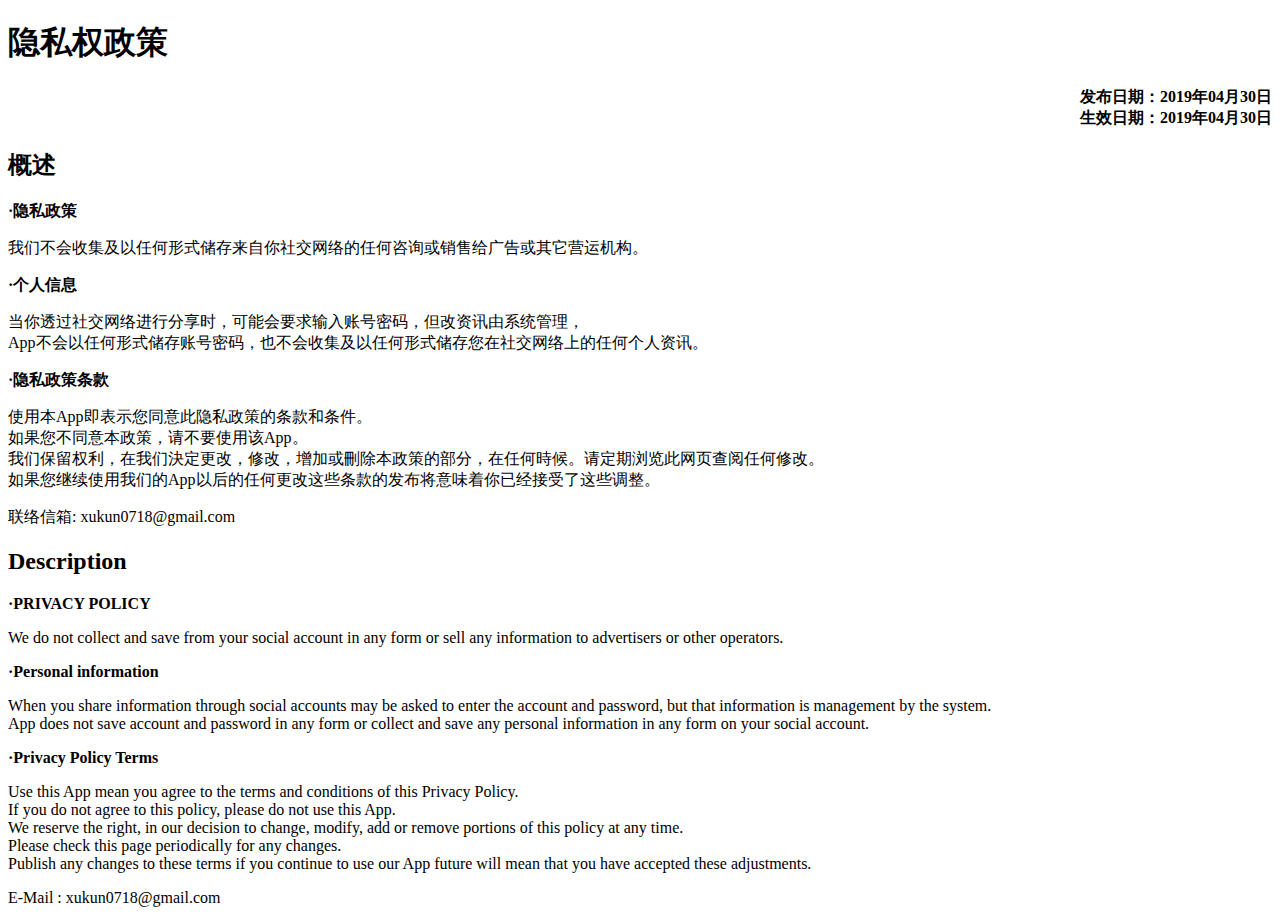
<file: index.html>
<!DOCTYPE html>
<html>
<head>
    <meta charset="utf-8">
    <meta name="viewport" content="width=device-width, initial-scale=1, maximum-scale=1, user-scalable=no"/>
    <title>隐私权政策</title>
    <!--<base href="/policies/">-->
    <!--<link rel="icon" href="https://zos.alipayobjects.com/rmsportal/nDgBIDOgapQuIrT.ico" type="image/x-icon"/>-->
    <!--<link rel="shortcut icon" href="https://zos.alipayobjects.com/rmsportal/nDgBIDOgapQuIrT.ico" type="image/x-icon"/>-->
    <!--<link rel="stylesheet" href="https://os.alipayobjects.com/rmsportal/BtaEfYHtphgltgktNhDK.css">-->
    <!--<link href="https://gw.alipayobjects.com/os/skylark-tools/oeCKWIaZwUguieJCXXKi.css" rel="stylesheet">-->
</head>
<style>

</style>
<body class="ant-policy">
<div class="page-wrapper">


    <div class="container">
        <div class="main-container">
            <div class="markdown" id="article">
                <h1 id="title">隐私权政策</h1>
                <div id="toc" class="policy-toc"></div>
                <div style="text-align:right;">
                    <div><strong>发布日期：2019年04月30日</strong></div>
                </div>
                <div style="text-align:right;">
                    <div><strong>生效日期：2019年04月30日</strong></div>
                </div>
                <h2 id="概述"><a class="anchor" href="#%E6%A6%82%E8%BF%B0"><span class="octicon octicon-link"></span></a>
                    <strong>概述</strong></h2>
                <p><strong>·隐私政策</strong></p>
                <p>
                    我们不会收集及以任何形式储存来自你社交网络的任何咨询或销售给广告或其它营运机构。

                </p>
                <p><strong>·个人信息</strong></p>
                <p>
                    当你透过社交网络进行分享时，可能会要求输入账号密码，但改资讯由系统管理，</br>App不会以任何形式储存账号密码，也不会收集及以任何形式储存您在社交网络上的任何个人资讯。

                </p>

                <p><strong>·隐私政策条款</strong></p>
                <p>
                    使用本App即表示您同意此隐私政策的条款和条件。</br>如果您不同意本政策，请不要使用该App。</br>我们保留权利，在我们決定更改，修改，增加或刪除本政策的部分，在任何時候。请定期浏览此网页查阅任何修改。</br>如果您继续使用我们的App以后的任何更改这些条款的发布将意味着你已经接受了这些调整。

                </p>

                <p>联络信箱: xukun0718@gmail.com</p>


                <h2 id="desc">
                    <strong>Description</strong></h2>
                <p><strong>·PRIVACY POLICY</strong></p>
                <p>
                    We do not collect and save from your social account in any form or sell any information to advertisers or other operators.

                </p>
                <p><strong>·Personal information</strong></p>
                <p>
                    When you share information through social accounts may be asked to enter the account and password, but that information is management by the system. </br>App does not save account and password in any form or collect and save any personal information in any form on your social account.


                </p>

                <p><strong>·Privacy Policy Terms</strong></p>
                <p>
                    Use this App mean you agree to the terms and conditions of this Privacy Policy. </br>If you do not agree to this policy, please do not use this App. </br>We reserve the right, in our decision to change, modify, add or remove portions of this policy at any time. </br>Please check this page periodically for any changes. </br>Publish any changes to these terms if you continue to use our App future will mean that you have accepted these adjustments.


                </p>

                <p>E-Mail : xukun0718@gmail.com</p>

            </div>
        </div>
    </div>

    <style>
        .footer-simplify {
            font-size: 12px;
            background: #232940;
            line-height: 22px;
            height: 70px;
            text-align: center;
            color: white;
            overflow: hidden;
        }

        .footer-simplify a {
            color: white;
        }

        .footer-simplify .copyright {
            text-align: center;
            margin-top: 24px;
        }
    </style>

    <!--<div style="width:1px;height: 1px;overflow:hidden;margin-top:-1px;">-->
    <!--<script src="https://s19.cnzz.com/z_stat.php?id=1273188950&web_id=1273188950"></script>-->
    <!--</div>-->

</div>
</body>
</html>
</file>
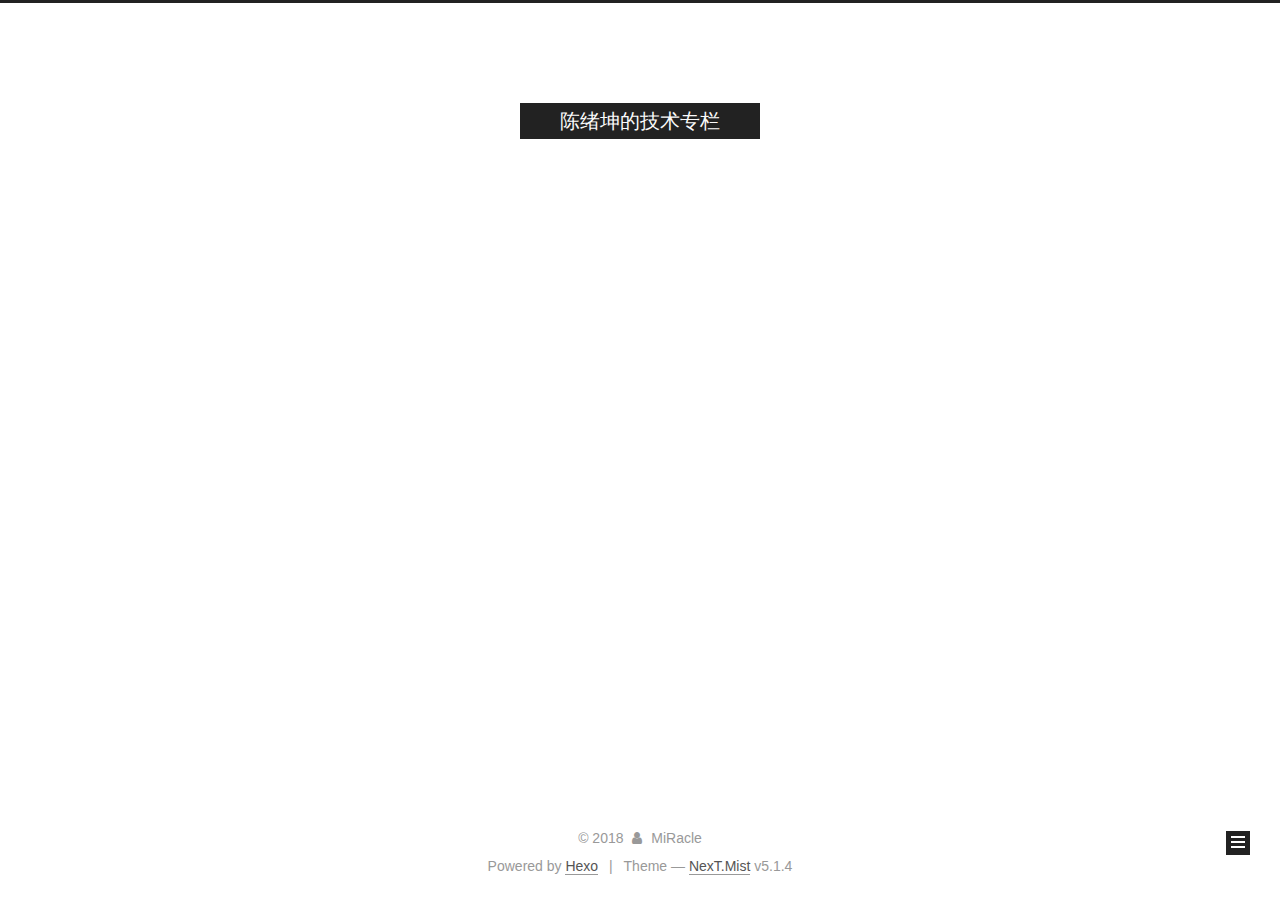
<file: tags/start/index.html>
<!DOCTYPE html>



  


<html class="theme-next mist use-motion" lang="">
<head>
  <meta charset="UTF-8"/>
<meta http-equiv="X-UA-Compatible" content="IE=edge" />
<meta name="viewport" content="width=device-width, initial-scale=1, maximum-scale=1"/>
<meta name="theme-color" content="#222">









<meta http-equiv="Cache-Control" content="no-transform" />
<meta http-equiv="Cache-Control" content="no-siteapp" />
















  
  
  <link href="/lib/fancybox/source/jquery.fancybox.css?v=2.1.5" rel="stylesheet" type="text/css" />







<link href="/lib/font-awesome/css/font-awesome.min.css?v=4.6.2" rel="stylesheet" type="text/css" />

<link href="/css/main.css?v=5.1.4" rel="stylesheet" type="text/css" />


  <link rel="apple-touch-icon" sizes="180x180" href="/images/apple-touch-icon-next.png?v=5.1.4">


  <link rel="icon" type="image/png" sizes="32x32" href="/images/favicon-32x32-next.png?v=5.1.4">


  <link rel="icon" type="image/png" sizes="16x16" href="/images/favicon-16x16-next.png?v=5.1.4">


  <link rel="mask-icon" href="/images/logo.svg?v=5.1.4" color="#222">





  <meta name="keywords" content="Hexo, NexT" />










<meta name="description" content="这是描述hahahahahahahah">
<meta property="og:type" content="website">
<meta property="og:title" content="陈绪坤的技术专栏">
<meta property="og:url" content="http://yoursite.com/tags/start/index.html">
<meta property="og:site_name" content="陈绪坤的技术专栏">
<meta property="og:description" content="这是描述hahahahahahahah">
<meta property="og:locale" content="default">
<meta name="twitter:card" content="summary">
<meta name="twitter:title" content="陈绪坤的技术专栏">
<meta name="twitter:description" content="这是描述hahahahahahahah">



<script type="text/javascript" id="hexo.configurations">
  var NexT = window.NexT || {};
  var CONFIG = {
    root: '/',
    scheme: 'Mist',
    version: '5.1.4',
    sidebar: {"position":"left","display":"post","offset":12,"b2t":false,"scrollpercent":false,"onmobile":false},
    fancybox: true,
    tabs: true,
    motion: {"enable":true,"async":false,"transition":{"post_block":"fadeIn","post_header":"slideDownIn","post_body":"slideDownIn","coll_header":"slideLeftIn","sidebar":"slideUpIn"}},
    duoshuo: {
      userId: '0',
      author: 'Author'
    },
    algolia: {
      applicationID: '',
      apiKey: '',
      indexName: '',
      hits: {"per_page":10},
      labels: {"input_placeholder":"Search for Posts","hits_empty":"We didn't find any results for the search: ${query}","hits_stats":"${hits} results found in ${time} ms"}
    }
  };
</script>



  <link rel="canonical" href="http://yoursite.com/tags/start/"/>





  <title>Tag: start | 陈绪坤的技术专栏</title>
  








</head>

<body itemscope itemtype="http://schema.org/WebPage" lang="default">

  
  
    
  

  <div class="container sidebar-position-left ">
    <div class="headband"></div>

    <header id="header" class="header" itemscope itemtype="http://schema.org/WPHeader">
      <div class="header-inner"><div class="site-brand-wrapper">
  <div class="site-meta ">
    

    <div class="custom-logo-site-title">
      <a href="/"  class="brand" rel="start">
        <span class="logo-line-before"><i></i></span>
        <span class="site-title">陈绪坤的技术专栏</span>
        <span class="logo-line-after"><i></i></span>
      </a>
    </div>
      
        <p class="site-subtitle">这是副标题</p>
      
  </div>

  <div class="site-nav-toggle">
    <button>
      <span class="btn-bar"></span>
      <span class="btn-bar"></span>
      <span class="btn-bar"></span>
    </button>
  </div>
</div>

<nav class="site-nav">
  

  
    <ul id="menu" class="menu">
      
        
        <li class="menu-item menu-item-home">
          <a href="/" rel="section">
            
              <i class="menu-item-icon fa fa-fw fa-home"></i> <br />
            
            Home
          </a>
        </li>
      
        
        <li class="menu-item menu-item-archives">
          <a href="/archives/" rel="section">
            
              <i class="menu-item-icon fa fa-fw fa-archive"></i> <br />
            
            Archives
          </a>
        </li>
      

      
    </ul>
  

  
</nav>



 </div>
    </header>

    <main id="main" class="main">
      <div class="main-inner">
        <div class="content-wrap">
          <div id="content" class="content">
            

  
  
  
  <div class="post-block tag">

    <div id="posts" class="posts-collapse">
      <div class="collection-title">
        <h1>start<small>Tag</small>
        </h1>
      </div>

      
        

  <article class="post post-type-normal" itemscope itemtype="http://schema.org/Article">
    <header class="post-header">

      <h2 class="post-title">
        
            <a class="post-title-link" href="/2018/04/04/article-title/" itemprop="url">
              
                <span itemprop="name">article title</span>
              
            </a>
        
      </h2>

      <div class="post-meta">
        <time class="post-time" itemprop="dateCreated"
              datetime="2018-04-04T16:07:30+08:00"
              content="2018-04-04" >
          04-04
        </time>
      </div>

    </header>
  </article>


      
    </div>

  </div>
  
  
  

  


          </div>
          


          

        </div>
        
          
  
  <div class="sidebar-toggle">
    <div class="sidebar-toggle-line-wrap">
      <span class="sidebar-toggle-line sidebar-toggle-line-first"></span>
      <span class="sidebar-toggle-line sidebar-toggle-line-middle"></span>
      <span class="sidebar-toggle-line sidebar-toggle-line-last"></span>
    </div>
  </div>

  <aside id="sidebar" class="sidebar">
    
    <div class="sidebar-inner">

      

      

      <section class="site-overview-wrap sidebar-panel sidebar-panel-active">
        <div class="site-overview">
          <div class="site-author motion-element" itemprop="author" itemscope itemtype="http://schema.org/Person">
            
              <p class="site-author-name" itemprop="name">MiRacle</p>
              <p class="site-description motion-element" itemprop="description">这是描述hahahahahahahah</p>
          </div>

          <nav class="site-state motion-element">

            
              <div class="site-state-item site-state-posts">
              
                <a href="/archives/">
              
                  <span class="site-state-item-count">2</span>
                  <span class="site-state-item-name">posts</span>
                </a>
              </div>
            

            

            
              
              
              <div class="site-state-item site-state-tags">
                
                  <span class="site-state-item-count">1</span>
                  <span class="site-state-item-name">tags</span>
                
              </div>
            

          </nav>

          

          

          
          

          
          

          

        </div>
      </section>

      

      

    </div>
  </aside>


        
      </div>
    </main>

    <footer id="footer" class="footer">
      <div class="footer-inner">
        <div class="copyright">&copy; <span itemprop="copyrightYear">2018</span>
  <span class="with-love">
    <i class="fa fa-user"></i>
  </span>
  <span class="author" itemprop="copyrightHolder">MiRacle</span>

  
</div>


  <div class="powered-by">Powered by <a class="theme-link" target="_blank" href="https://hexo.io">Hexo</a></div>



  <span class="post-meta-divider">|</span>



  <div class="theme-info">Theme &mdash; <a class="theme-link" target="_blank" href="https://github.com/iissnan/hexo-theme-next">NexT.Mist</a> v5.1.4</div>




        







        
      </div>
    </footer>

    
      <div class="back-to-top">
        <i class="fa fa-arrow-up"></i>
        
      </div>
    

    

  </div>

  

<script type="text/javascript">
  if (Object.prototype.toString.call(window.Promise) !== '[object Function]') {
    window.Promise = null;
  }
</script>









  












  
  
    <script type="text/javascript" src="/lib/jquery/index.js?v=2.1.3"></script>
  

  
  
    <script type="text/javascript" src="/lib/fastclick/lib/fastclick.min.js?v=1.0.6"></script>
  

  
  
    <script type="text/javascript" src="/lib/jquery_lazyload/jquery.lazyload.js?v=1.9.7"></script>
  

  
  
    <script type="text/javascript" src="/lib/velocity/velocity.min.js?v=1.2.1"></script>
  

  
  
    <script type="text/javascript" src="/lib/velocity/velocity.ui.min.js?v=1.2.1"></script>
  

  
  
    <script type="text/javascript" src="/lib/fancybox/source/jquery.fancybox.pack.js?v=2.1.5"></script>
  


  


  <script type="text/javascript" src="/js/src/utils.js?v=5.1.4"></script>

  <script type="text/javascript" src="/js/src/motion.js?v=5.1.4"></script>



  
  

  

  


  <script type="text/javascript" src="/js/src/bootstrap.js?v=5.1.4"></script>



  


  




	





  





  












  





  

  

  

  
  

  

  

  

</body>
</html>
</file>
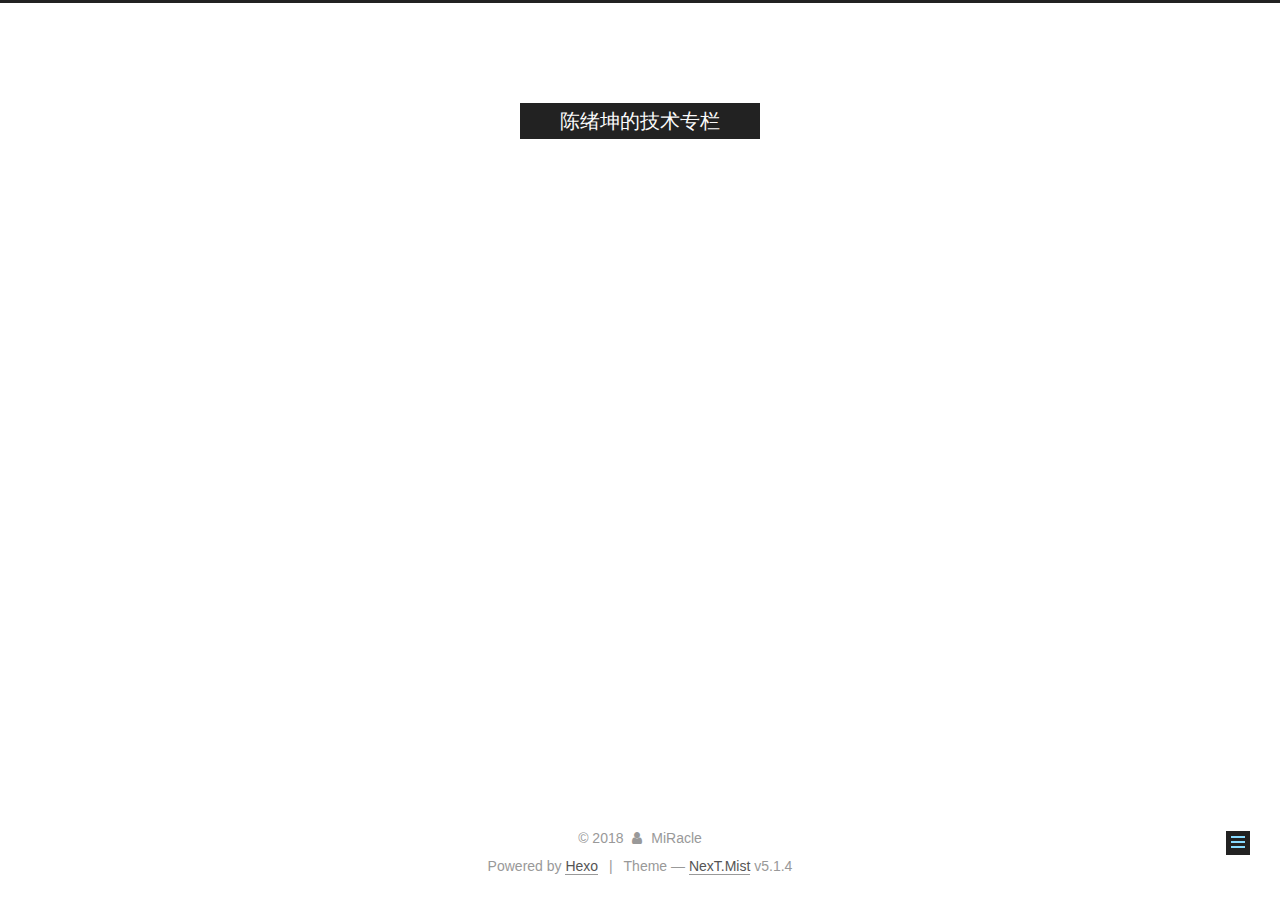
<file: 2018/04/04/article-title/index.html>
<!DOCTYPE html>



  


<html class="theme-next mist use-motion" lang="">
<head>
  <meta charset="UTF-8"/>
<meta http-equiv="X-UA-Compatible" content="IE=edge" />
<meta name="viewport" content="width=device-width, initial-scale=1, maximum-scale=1"/>
<meta name="theme-color" content="#222">









<meta http-equiv="Cache-Control" content="no-transform" />
<meta http-equiv="Cache-Control" content="no-siteapp" />
















  
  
  <link href="/lib/fancybox/source/jquery.fancybox.css?v=2.1.5" rel="stylesheet" type="text/css" />







<link href="/lib/font-awesome/css/font-awesome.min.css?v=4.6.2" rel="stylesheet" type="text/css" />

<link href="/css/main.css?v=5.1.4" rel="stylesheet" type="text/css" />


  <link rel="apple-touch-icon" sizes="180x180" href="/images/apple-touch-icon-next.png?v=5.1.4">


  <link rel="icon" type="image/png" sizes="32x32" href="/images/favicon-32x32-next.png?v=5.1.4">


  <link rel="icon" type="image/png" sizes="16x16" href="/images/favicon-16x16-next.png?v=5.1.4">


  <link rel="mask-icon" href="/images/logo.svg?v=5.1.4" color="#222">





  <meta name="keywords" content="start," />










<meta name="description" content="这是描述hahahahahahahah">
<meta name="keywords" content="start">
<meta property="og:type" content="article">
<meta property="og:title" content="article title">
<meta property="og:url" content="http://yoursite.com/2018/04/04/article-title/index.html">
<meta property="og:site_name" content="陈绪坤的技术专栏">
<meta property="og:description" content="这是描述hahahahahahahah">
<meta property="og:locale" content="default">
<meta property="og:updated_time" content="2018-04-04T08:09:39.000Z">
<meta name="twitter:card" content="summary">
<meta name="twitter:title" content="article title">
<meta name="twitter:description" content="这是描述hahahahahahahah">



<script type="text/javascript" id="hexo.configurations">
  var NexT = window.NexT || {};
  var CONFIG = {
    root: '/',
    scheme: 'Mist',
    version: '5.1.4',
    sidebar: {"position":"left","display":"post","offset":12,"b2t":false,"scrollpercent":false,"onmobile":false},
    fancybox: true,
    tabs: true,
    motion: {"enable":true,"async":false,"transition":{"post_block":"fadeIn","post_header":"slideDownIn","post_body":"slideDownIn","coll_header":"slideLeftIn","sidebar":"slideUpIn"}},
    duoshuo: {
      userId: '0',
      author: 'Author'
    },
    algolia: {
      applicationID: '',
      apiKey: '',
      indexName: '',
      hits: {"per_page":10},
      labels: {"input_placeholder":"Search for Posts","hits_empty":"We didn't find any results for the search: ${query}","hits_stats":"${hits} results found in ${time} ms"}
    }
  };
</script>



  <link rel="canonical" href="http://yoursite.com/2018/04/04/article-title/"/>





  <title>article title | 陈绪坤的技术专栏</title>
  








</head>

<body itemscope itemtype="http://schema.org/WebPage" lang="default">

  
  
    
  

  <div class="container sidebar-position-left page-post-detail">
    <div class="headband"></div>

    <header id="header" class="header" itemscope itemtype="http://schema.org/WPHeader">
      <div class="header-inner"><div class="site-brand-wrapper">
  <div class="site-meta ">
    

    <div class="custom-logo-site-title">
      <a href="/"  class="brand" rel="start">
        <span class="logo-line-before"><i></i></span>
        <span class="site-title">陈绪坤的技术专栏</span>
        <span class="logo-line-after"><i></i></span>
      </a>
    </div>
      
        <p class="site-subtitle">这是副标题</p>
      
  </div>

  <div class="site-nav-toggle">
    <button>
      <span class="btn-bar"></span>
      <span class="btn-bar"></span>
      <span class="btn-bar"></span>
    </button>
  </div>
</div>

<nav class="site-nav">
  

  
    <ul id="menu" class="menu">
      
        
        <li class="menu-item menu-item-home">
          <a href="/" rel="section">
            
              <i class="menu-item-icon fa fa-fw fa-home"></i> <br />
            
            Home
          </a>
        </li>
      
        
        <li class="menu-item menu-item-archives">
          <a href="/archives/" rel="section">
            
              <i class="menu-item-icon fa fa-fw fa-archive"></i> <br />
            
            Archives
          </a>
        </li>
      

      
    </ul>
  

  
</nav>



 </div>
    </header>

    <main id="main" class="main">
      <div class="main-inner">
        <div class="content-wrap">
          <div id="content" class="content">
            

  <div id="posts" class="posts-expand">
    

  

  
  
  

  <article class="post post-type-normal" itemscope itemtype="http://schema.org/Article">
  
  
  
  <div class="post-block">
    <link itemprop="mainEntityOfPage" href="http://yoursite.com/2018/04/04/article-title/">

    <span hidden itemprop="author" itemscope itemtype="http://schema.org/Person">
      <meta itemprop="name" content="MiRacle">
      <meta itemprop="description" content="">
      <meta itemprop="image" content="/images/avatar.gif">
    </span>

    <span hidden itemprop="publisher" itemscope itemtype="http://schema.org/Organization">
      <meta itemprop="name" content="陈绪坤的技术专栏">
    </span>

    
      <header class="post-header">

        
        
          <h1 class="post-title" itemprop="name headline">article title</h1>
        

        <div class="post-meta">
          <span class="post-time">
            
              <span class="post-meta-item-icon">
                <i class="fa fa-calendar-o"></i>
              </span>
              
                <span class="post-meta-item-text">Posted on</span>
              
              <time title="Post created" itemprop="dateCreated datePublished" datetime="2018-04-04T16:07:30+08:00">
                2018-04-04
              </time>
            

            

            
          </span>

          

          
            
          

          
          

          

          

          

        </div>
      </header>
    

    
    
    
    <div class="post-body" itemprop="articleBody">

      
      

      
        
      
    </div>
    
    
    

    

    

    

    <footer class="post-footer">
      
        <div class="post-tags">
          
            <a href="/tags/start/" rel="tag"># start</a>
          
        </div>
      

      
      
      

      
        <div class="post-nav">
          <div class="post-nav-next post-nav-item">
            
              <a href="/2018/04/04/hello-world/" rel="next" title="Hello World">
                <i class="fa fa-chevron-left"></i> Hello World
              </a>
            
          </div>

          <span class="post-nav-divider"></span>

          <div class="post-nav-prev post-nav-item">
            
          </div>
        </div>
      

      
      
    </footer>
  </div>
  
  
  
  </article>



    <div class="post-spread">
      
    </div>
  </div>


          </div>
          


          

  



        </div>
        
          
  
  <div class="sidebar-toggle">
    <div class="sidebar-toggle-line-wrap">
      <span class="sidebar-toggle-line sidebar-toggle-line-first"></span>
      <span class="sidebar-toggle-line sidebar-toggle-line-middle"></span>
      <span class="sidebar-toggle-line sidebar-toggle-line-last"></span>
    </div>
  </div>

  <aside id="sidebar" class="sidebar">
    
    <div class="sidebar-inner">

      

      

      <section class="site-overview-wrap sidebar-panel sidebar-panel-active">
        <div class="site-overview">
          <div class="site-author motion-element" itemprop="author" itemscope itemtype="http://schema.org/Person">
            
              <p class="site-author-name" itemprop="name">MiRacle</p>
              <p class="site-description motion-element" itemprop="description">这是描述hahahahahahahah</p>
          </div>

          <nav class="site-state motion-element">

            
              <div class="site-state-item site-state-posts">
              
                <a href="/archives/">
              
                  <span class="site-state-item-count">2</span>
                  <span class="site-state-item-name">posts</span>
                </a>
              </div>
            

            

            
              
              
              <div class="site-state-item site-state-tags">
                
                  <span class="site-state-item-count">1</span>
                  <span class="site-state-item-name">tags</span>
                
              </div>
            

          </nav>

          

          

          
          

          
          

          

        </div>
      </section>

      

      

    </div>
  </aside>


        
      </div>
    </main>

    <footer id="footer" class="footer">
      <div class="footer-inner">
        <div class="copyright">&copy; <span itemprop="copyrightYear">2018</span>
  <span class="with-love">
    <i class="fa fa-user"></i>
  </span>
  <span class="author" itemprop="copyrightHolder">MiRacle</span>

  
</div>


  <div class="powered-by">Powered by <a class="theme-link" target="_blank" href="https://hexo.io">Hexo</a></div>



  <span class="post-meta-divider">|</span>



  <div class="theme-info">Theme &mdash; <a class="theme-link" target="_blank" href="https://github.com/iissnan/hexo-theme-next">NexT.Mist</a> v5.1.4</div>




        







        
      </div>
    </footer>

    
      <div class="back-to-top">
        <i class="fa fa-arrow-up"></i>
        
      </div>
    

    

  </div>

  

<script type="text/javascript">
  if (Object.prototype.toString.call(window.Promise) !== '[object Function]') {
    window.Promise = null;
  }
</script>









  












  
  
    <script type="text/javascript" src="/lib/jquery/index.js?v=2.1.3"></script>
  

  
  
    <script type="text/javascript" src="/lib/fastclick/lib/fastclick.min.js?v=1.0.6"></script>
  

  
  
    <script type="text/javascript" src="/lib/jquery_lazyload/jquery.lazyload.js?v=1.9.7"></script>
  

  
  
    <script type="text/javascript" src="/lib/velocity/velocity.min.js?v=1.2.1"></script>
  

  
  
    <script type="text/javascript" src="/lib/velocity/velocity.ui.min.js?v=1.2.1"></script>
  

  
  
    <script type="text/javascript" src="/lib/fancybox/source/jquery.fancybox.pack.js?v=2.1.5"></script>
  


  


  <script type="text/javascript" src="/js/src/utils.js?v=5.1.4"></script>

  <script type="text/javascript" src="/js/src/motion.js?v=5.1.4"></script>



  
  

  
  <script type="text/javascript" src="/js/src/scrollspy.js?v=5.1.4"></script>
<script type="text/javascript" src="/js/src/post-details.js?v=5.1.4"></script>



  


  <script type="text/javascript" src="/js/src/bootstrap.js?v=5.1.4"></script>



  


  




	





  





  












  





  

  

  

  
  

  

  

  

</body>
</html>
</file>
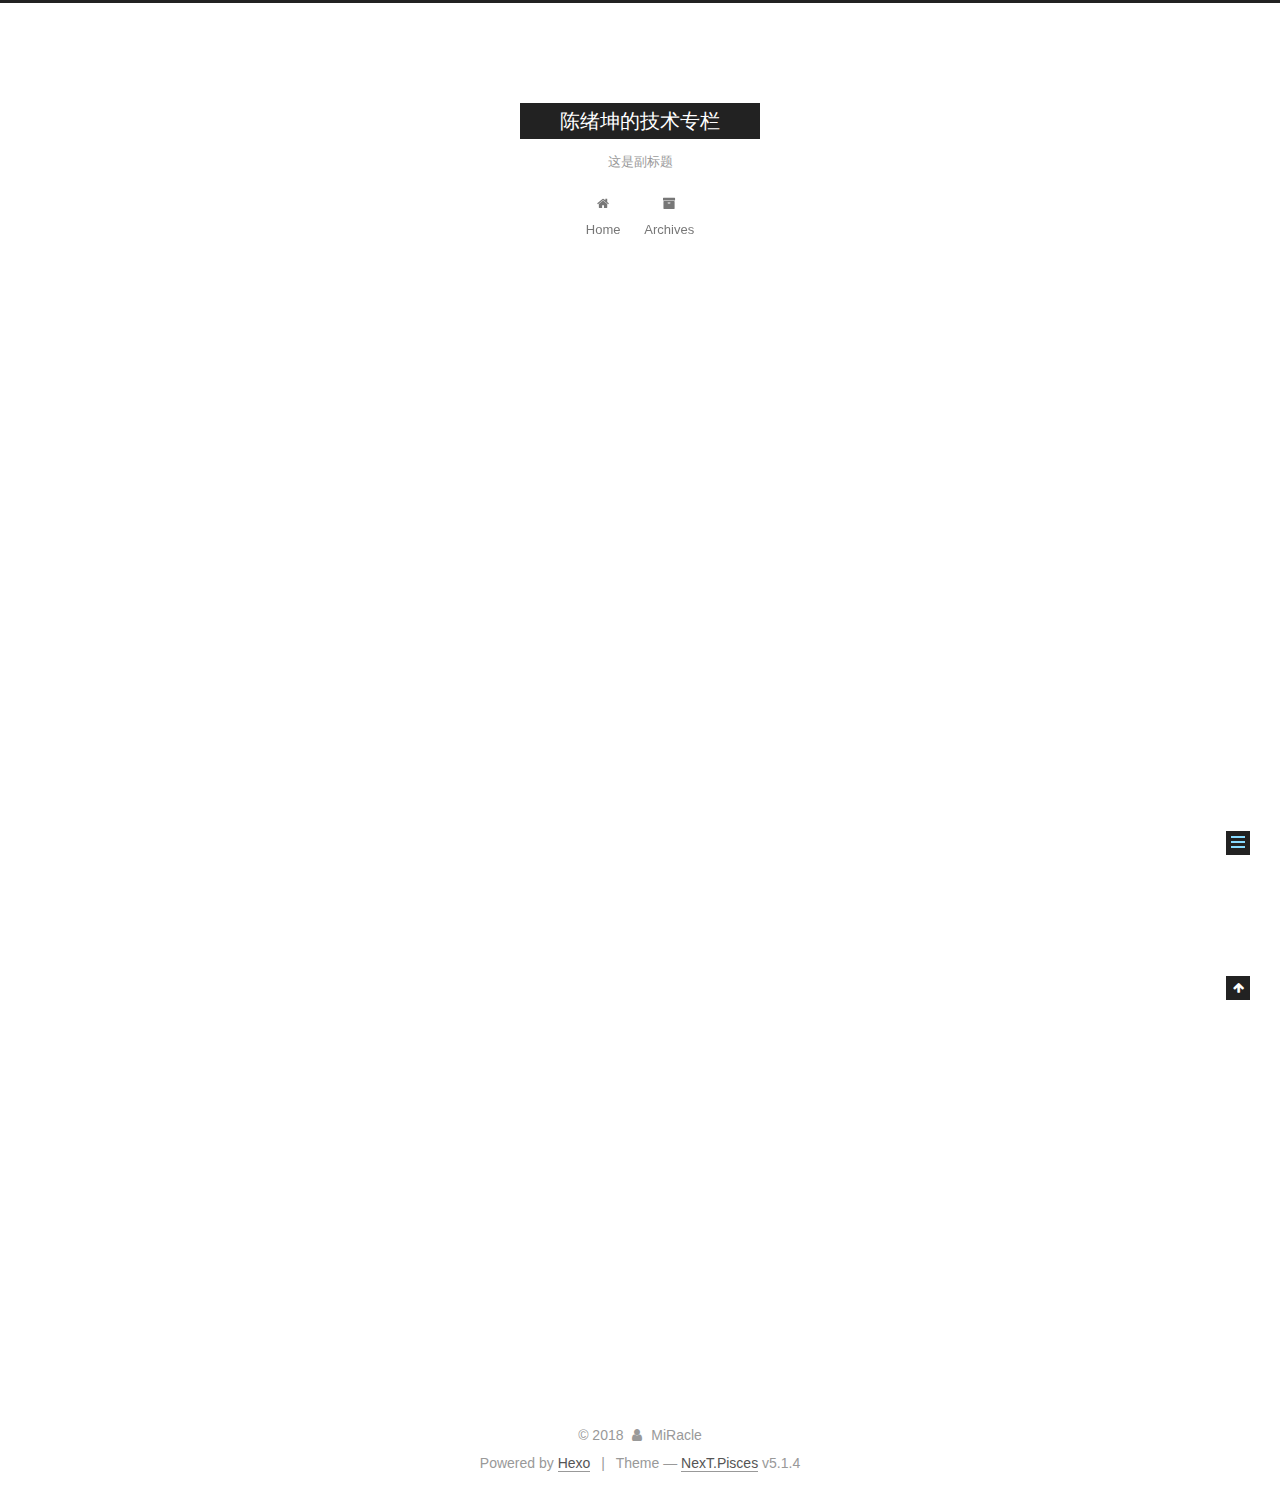
<file: 2018/04/04/hello-world/index.html>
<!DOCTYPE html>



  


<html class="theme-next pisces use-motion" lang="">
<head>
  <meta charset="UTF-8"/>
<meta http-equiv="X-UA-Compatible" content="IE=edge" />
<meta name="viewport" content="width=device-width, initial-scale=1, maximum-scale=1"/>
<meta name="theme-color" content="#222">









<meta http-equiv="Cache-Control" content="no-transform" />
<meta http-equiv="Cache-Control" content="no-siteapp" />
















  
  
  <link href="/lib/fancybox/source/jquery.fancybox.css?v=2.1.5" rel="stylesheet" type="text/css" />







<link href="/lib/font-awesome/css/font-awesome.min.css?v=4.6.2" rel="stylesheet" type="text/css" />

<link href="/css/main.css?v=5.1.4" rel="stylesheet" type="text/css" />


  <link rel="apple-touch-icon" sizes="180x180" href="/images/apple-touch-icon-next.png?v=5.1.4">


  <link rel="icon" type="image/png" sizes="32x32" href="/images/favicon-32x32-next.png?v=5.1.4">


  <link rel="icon" type="image/png" sizes="16x16" href="/images/favicon-16x16-next.png?v=5.1.4">


  <link rel="mask-icon" href="/images/logo.svg?v=5.1.4" color="#222">





  <meta name="keywords" content="Hexo, NexT" />










<meta name="description" content="Welcome to Hexo! This is your very first post. Check documentation for more info. If you get any problems when using Hexo, you can find the answer in troubleshooting or you can ask me on GitHub. Quick">
<meta property="og:type" content="article">
<meta property="og:title" content="Hello World">
<meta property="og:url" content="http://yoursite.com/2018/04/04/hello-world/index.html">
<meta property="og:site_name" content="陈绪坤的技术专栏">
<meta property="og:description" content="Welcome to Hexo! This is your very first post. Check documentation for more info. If you get any problems when using Hexo, you can find the answer in troubleshooting or you can ask me on GitHub. Quick">
<meta property="og:locale" content="default">
<meta property="og:updated_time" content="2018-04-04T06:59:29.000Z">
<meta name="twitter:card" content="summary">
<meta name="twitter:title" content="Hello World">
<meta name="twitter:description" content="Welcome to Hexo! This is your very first post. Check documentation for more info. If you get any problems when using Hexo, you can find the answer in troubleshooting or you can ask me on GitHub. Quick">



<script type="text/javascript" id="hexo.configurations">
  var NexT = window.NexT || {};
  var CONFIG = {
    root: '/',
    scheme: 'Pisces',
    version: '5.1.4',
    sidebar: {"position":"left","display":"post","offset":12,"b2t":false,"scrollpercent":false,"onmobile":false},
    fancybox: true,
    tabs: true,
    motion: {"enable":true,"async":false,"transition":{"post_block":"fadeIn","post_header":"slideDownIn","post_body":"slideDownIn","coll_header":"slideLeftIn","sidebar":"slideUpIn"}},
    duoshuo: {
      userId: '0',
      author: 'Author'
    },
    algolia: {
      applicationID: '',
      apiKey: '',
      indexName: '',
      hits: {"per_page":10},
      labels: {"input_placeholder":"Search for Posts","hits_empty":"We didn't find any results for the search: ${query}","hits_stats":"${hits} results found in ${time} ms"}
    }
  };
</script>



  <link rel="canonical" href="http://yoursite.com/2018/04/04/hello-world/"/>





  <title>Hello World | 陈绪坤的技术专栏</title>
  








</head>

<body itemscope itemtype="http://schema.org/WebPage" lang="default">

  
  
    
  

  <div class="container sidebar-position-left page-post-detail">
    <div class="headband"></div>

    <header id="header" class="header" itemscope itemtype="http://schema.org/WPHeader">
      <div class="header-inner"><div class="site-brand-wrapper">
  <div class="site-meta ">
    

    <div class="custom-logo-site-title">
      <a href="/"  class="brand" rel="start">
        <span class="logo-line-before"><i></i></span>
        <span class="site-title">陈绪坤的技术专栏</span>
        <span class="logo-line-after"><i></i></span>
      </a>
    </div>
      
        <p class="site-subtitle">这是副标题</p>
      
  </div>

  <div class="site-nav-toggle">
    <button>
      <span class="btn-bar"></span>
      <span class="btn-bar"></span>
      <span class="btn-bar"></span>
    </button>
  </div>
</div>

<nav class="site-nav">
  

  
    <ul id="menu" class="menu">
      
        
        <li class="menu-item menu-item-home">
          <a href="/" rel="section">
            
              <i class="menu-item-icon fa fa-fw fa-home"></i> <br />
            
            Home
          </a>
        </li>
      
        
        <li class="menu-item menu-item-archives">
          <a href="/archives/" rel="section">
            
              <i class="menu-item-icon fa fa-fw fa-archive"></i> <br />
            
            Archives
          </a>
        </li>
      

      
    </ul>
  

  
</nav>



 </div>
    </header>

    <main id="main" class="main">
      <div class="main-inner">
        <div class="content-wrap">
          <div id="content" class="content">
            

  <div id="posts" class="posts-expand">
    

  

  
  
  

  <article class="post post-type-normal" itemscope itemtype="http://schema.org/Article">
  
  
  
  <div class="post-block">
    <link itemprop="mainEntityOfPage" href="http://yoursite.com/2018/04/04/hello-world/">

    <span hidden itemprop="author" itemscope itemtype="http://schema.org/Person">
      <meta itemprop="name" content="MiRacle">
      <meta itemprop="description" content="">
      <meta itemprop="image" content="/images/avatar.gif">
    </span>

    <span hidden itemprop="publisher" itemscope itemtype="http://schema.org/Organization">
      <meta itemprop="name" content="陈绪坤的技术专栏">
    </span>

    
      <header class="post-header">

        
        
          <h1 class="post-title" itemprop="name headline">Hello World</h1>
        

        <div class="post-meta">
          <span class="post-time">
            
              <span class="post-meta-item-icon">
                <i class="fa fa-calendar-o"></i>
              </span>
              
                <span class="post-meta-item-text">Posted on</span>
              
              <time title="Post created" itemprop="dateCreated datePublished" datetime="2018-04-04T14:59:29+08:00">
                2018-04-04
              </time>
            

            

            
          </span>

          

          
            
          

          
          

          

          

          

        </div>
      </header>
    

    
    
    
    <div class="post-body" itemprop="articleBody">

      
      

      
        <p>Welcome to <a href="https://hexo.io/" target="_blank" rel="noopener">Hexo</a>! This is your very first post. Check <a href="https://hexo.io/docs/" target="_blank" rel="noopener">documentation</a> for more info. If you get any problems when using Hexo, you can find the answer in <a href="https://hexo.io/docs/troubleshooting.html" target="_blank" rel="noopener">troubleshooting</a> or you can ask me on <a href="https://github.com/hexojs/hexo/issues" target="_blank" rel="noopener">GitHub</a>.</p>
<h2 id="Quick-Start"><a href="#Quick-Start" class="headerlink" title="Quick Start"></a>Quick Start</h2><h3 id="Create-a-new-post"><a href="#Create-a-new-post" class="headerlink" title="Create a new post"></a>Create a new post</h3><figure class="highlight bash"><table><tr><td class="gutter"><pre><span class="line">1</span><br></pre></td><td class="code"><pre><span class="line">$ hexo new <span class="string">"My New Post"</span></span><br></pre></td></tr></table></figure>
<p>More info: <a href="https://hexo.io/docs/writing.html" target="_blank" rel="noopener">Writing</a></p>
<h3 id="Run-server"><a href="#Run-server" class="headerlink" title="Run server"></a>Run server</h3><figure class="highlight bash"><table><tr><td class="gutter"><pre><span class="line">1</span><br></pre></td><td class="code"><pre><span class="line">$ hexo server</span><br></pre></td></tr></table></figure>
<p>More info: <a href="https://hexo.io/docs/server.html" target="_blank" rel="noopener">Server</a></p>
<h3 id="Generate-static-files"><a href="#Generate-static-files" class="headerlink" title="Generate static files"></a>Generate static files</h3><figure class="highlight bash"><table><tr><td class="gutter"><pre><span class="line">1</span><br></pre></td><td class="code"><pre><span class="line">$ hexo generate</span><br></pre></td></tr></table></figure>
<p>More info: <a href="https://hexo.io/docs/generating.html" target="_blank" rel="noopener">Generating</a></p>
<h3 id="Deploy-to-remote-sites"><a href="#Deploy-to-remote-sites" class="headerlink" title="Deploy to remote sites"></a>Deploy to remote sites</h3><figure class="highlight bash"><table><tr><td class="gutter"><pre><span class="line">1</span><br></pre></td><td class="code"><pre><span class="line">$ hexo deploy</span><br></pre></td></tr></table></figure>
<p>More info: <a href="https://hexo.io/docs/deployment.html" target="_blank" rel="noopener">Deployment</a></p>

      
    </div>
    
    
    

    

    

    

    <footer class="post-footer">
      

      
      
      

      
        <div class="post-nav">
          <div class="post-nav-next post-nav-item">
            
          </div>

          <span class="post-nav-divider"></span>

          <div class="post-nav-prev post-nav-item">
            
              <a href="/2018/04/04/article-title/" rel="prev" title="article title">
                article title <i class="fa fa-chevron-right"></i>
              </a>
            
          </div>
        </div>
      

      
      
    </footer>
  </div>
  
  
  
  </article>



    <div class="post-spread">
      
    </div>
  </div>


          </div>
          


          

  



        </div>
        
          
  
  <div class="sidebar-toggle">
    <div class="sidebar-toggle-line-wrap">
      <span class="sidebar-toggle-line sidebar-toggle-line-first"></span>
      <span class="sidebar-toggle-line sidebar-toggle-line-middle"></span>
      <span class="sidebar-toggle-line sidebar-toggle-line-last"></span>
    </div>
  </div>

  <aside id="sidebar" class="sidebar">
    
    <div class="sidebar-inner">

      

      
        <ul class="sidebar-nav motion-element">
          <li class="sidebar-nav-toc sidebar-nav-active" data-target="post-toc-wrap">
            Table of Contents
          </li>
          <li class="sidebar-nav-overview" data-target="site-overview-wrap">
            Overview
          </li>
        </ul>
      

      <section class="site-overview-wrap sidebar-panel">
        <div class="site-overview">
          <div class="site-author motion-element" itemprop="author" itemscope itemtype="http://schema.org/Person">
            
              <p class="site-author-name" itemprop="name">MiRacle</p>
              <p class="site-description motion-element" itemprop="description">这是描述hahahahahahahah</p>
          </div>

          <nav class="site-state motion-element">

            
              <div class="site-state-item site-state-posts">
              
                <a href="/archives/">
              
                  <span class="site-state-item-count">2</span>
                  <span class="site-state-item-name">posts</span>
                </a>
              </div>
            

            

            
              
              
              <div class="site-state-item site-state-tags">
                
                  <span class="site-state-item-count">1</span>
                  <span class="site-state-item-name">tags</span>
                
              </div>
            

          </nav>

          

          

          
          

          
          

          

        </div>
      </section>

      
      <!--noindex-->
        <section class="post-toc-wrap motion-element sidebar-panel sidebar-panel-active">
          <div class="post-toc">

            
              
            

            
              <div class="post-toc-content"><ol class="nav"><li class="nav-item nav-level-2"><a class="nav-link" href="#Quick-Start"><span class="nav-number">1.</span> <span class="nav-text">Quick Start</span></a><ol class="nav-child"><li class="nav-item nav-level-3"><a class="nav-link" href="#Create-a-new-post"><span class="nav-number">1.1.</span> <span class="nav-text">Create a new post</span></a></li><li class="nav-item nav-level-3"><a class="nav-link" href="#Run-server"><span class="nav-number">1.2.</span> <span class="nav-text">Run server</span></a></li><li class="nav-item nav-level-3"><a class="nav-link" href="#Generate-static-files"><span class="nav-number">1.3.</span> <span class="nav-text">Generate static files</span></a></li><li class="nav-item nav-level-3"><a class="nav-link" href="#Deploy-to-remote-sites"><span class="nav-number">1.4.</span> <span class="nav-text">Deploy to remote sites</span></a></li></ol></li></ol></div>
            

          </div>
        </section>
      <!--/noindex-->
      

      

    </div>
  </aside>


        
      </div>
    </main>

    <footer id="footer" class="footer">
      <div class="footer-inner">
        <div class="copyright">&copy; <span itemprop="copyrightYear">2018</span>
  <span class="with-love">
    <i class="fa fa-user"></i>
  </span>
  <span class="author" itemprop="copyrightHolder">MiRacle</span>

  
</div>


  <div class="powered-by">Powered by <a class="theme-link" target="_blank" href="https://hexo.io">Hexo</a></div>



  <span class="post-meta-divider">|</span>



  <div class="theme-info">Theme &mdash; <a class="theme-link" target="_blank" href="https://github.com/iissnan/hexo-theme-next">NexT.Pisces</a> v5.1.4</div>




        







        
      </div>
    </footer>

    
      <div class="back-to-top">
        <i class="fa fa-arrow-up"></i>
        
      </div>
    

    

  </div>

  

<script type="text/javascript">
  if (Object.prototype.toString.call(window.Promise) !== '[object Function]') {
    window.Promise = null;
  }
</script>









  












  
  
    <script type="text/javascript" src="/lib/jquery/index.js?v=2.1.3"></script>
  

  
  
    <script type="text/javascript" src="/lib/fastclick/lib/fastclick.min.js?v=1.0.6"></script>
  

  
  
    <script type="text/javascript" src="/lib/jquery_lazyload/jquery.lazyload.js?v=1.9.7"></script>
  

  
  
    <script type="text/javascript" src="/lib/velocity/velocity.min.js?v=1.2.1"></script>
  

  
  
    <script type="text/javascript" src="/lib/velocity/velocity.ui.min.js?v=1.2.1"></script>
  

  
  
    <script type="text/javascript" src="/lib/fancybox/source/jquery.fancybox.pack.js?v=2.1.5"></script>
  


  


  <script type="text/javascript" src="/js/src/utils.js?v=5.1.4"></script>

  <script type="text/javascript" src="/js/src/motion.js?v=5.1.4"></script>



  
  


  <script type="text/javascript" src="/js/src/affix.js?v=5.1.4"></script>

  <script type="text/javascript" src="/js/src/schemes/pisces.js?v=5.1.4"></script>



  
  <script type="text/javascript" src="/js/src/scrollspy.js?v=5.1.4"></script>
<script type="text/javascript" src="/js/src/post-details.js?v=5.1.4"></script>



  


  <script type="text/javascript" src="/js/src/bootstrap.js?v=5.1.4"></script>



  


  




	





  





  












  





  

  

  

  
  

  

  

  

</body>
</html>
</file>
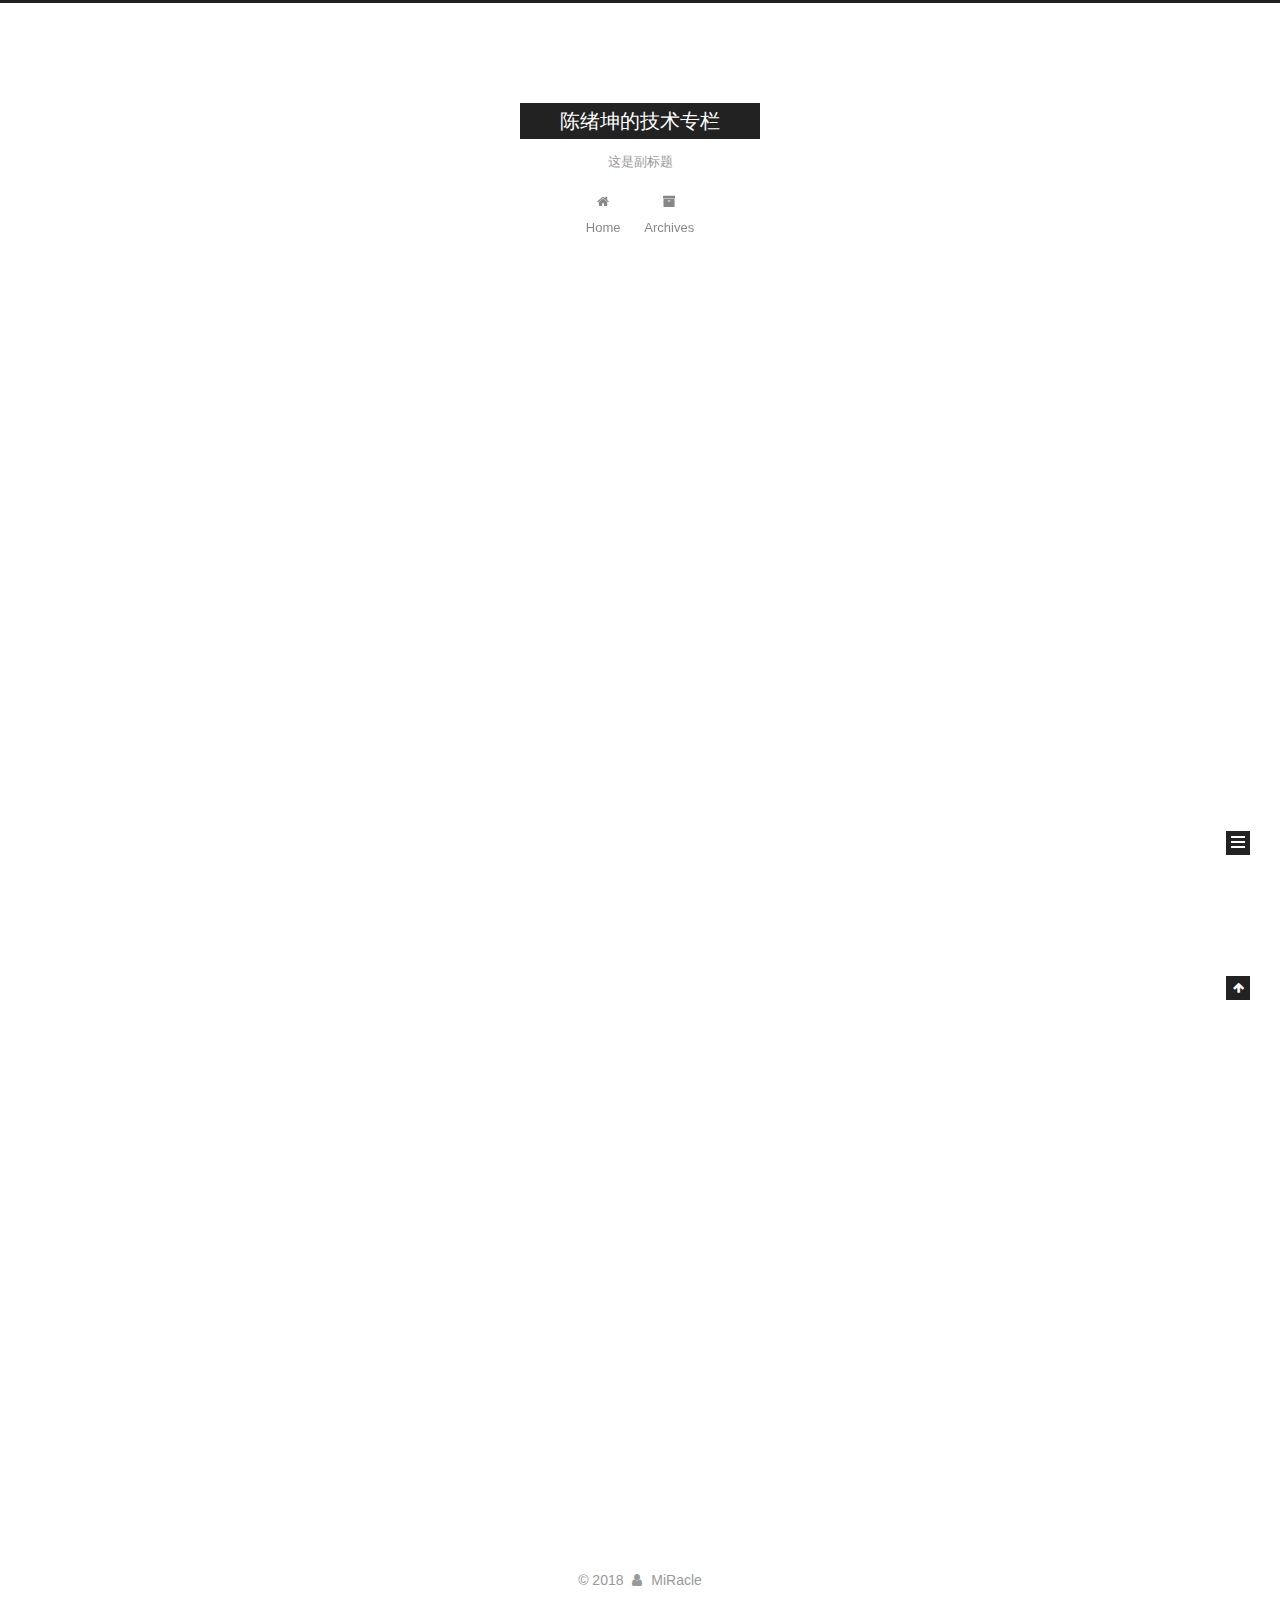
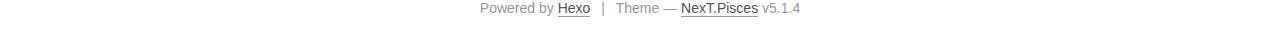
<file: indexbak.html>
<!DOCTYPE html>


<html class="theme-next pisces use-motion" lang="">
<head>
    <meta charset="UTF-8"/>
    <meta http-equiv="X-UA-Compatible" content="IE=edge"/>
    <meta name="viewport" content="width=device-width, initial-scale=1, maximum-scale=1"/>
    <meta name="theme-color" content="#222">


    <meta http-equiv="Cache-Control" content="no-transform"/>
    <meta http-equiv="Cache-Control" content="no-siteapp"/>


    <link href="/lib/fancybox/source/jquery.fancybox.css?v=2.1.5" rel="stylesheet" type="text/css"/>


    <link href="/lib/font-awesome/css/font-awesome.min.css?v=4.6.2" rel="stylesheet" type="text/css"/>

    <link href="/css/main.css?v=5.1.4" rel="stylesheet" type="text/css"/>


    <link rel="apple-touch-icon" sizes="180x180" href="/images/apple-touch-icon-next.png?v=5.1.4">


    <link rel="icon" type="image/png" sizes="32x32" href="/images/favicon-32x32-next.png?v=5.1.4">


    <link rel="icon" type="image/png" sizes="16x16" href="/images/favicon-16x16-next.png?v=5.1.4">


    <link rel="mask-icon" href="/images/logo.svg?v=5.1.4" color="#222">


    <meta name="keywords" content="Hexo, NexT"/>


    <meta name="description" content="这是描述hahahahahahahah">
    <meta property="og:type" content="website">
    <meta property="og:title" content="陈绪坤的技术专栏">
    <meta property="og:url" content="http://yoursite.com/index.html">
    <meta property="og:site_name" content="陈绪坤的技术专栏">
    <meta property="og:description" content="这是描述hahahahahahahah">
    <meta property="og:locale" content="default">
    <meta name="twitter:card" content="summary">
    <meta name="twitter:title" content="陈绪坤的技术专栏">
    <meta name="twitter:description" content="这是描述hahahahahahahah">


    <script type="text/javascript" id="hexo.configurations">
        var NexT = window.NexT || {};
        var CONFIG = {
            root: '/',
            scheme: 'Pisces',
            version: '5.1.4',
            sidebar: {
                "position": "left",
                "display": "post",
                "offset": 12,
                "b2t": false,
                "scrollpercent": false,
                "onmobile": false
            },
            fancybox: true,
            tabs: true,
            motion: {
                "enable": true,
                "async": false,
                "transition": {
                    "post_block": "fadeIn",
                    "post_header": "slideDownIn",
                    "post_body": "slideDownIn",
                    "coll_header": "slideLeftIn",
                    "sidebar": "slideUpIn"
                }
            },
            duoshuo: {
                userId: '0',
                author: 'Author'
            },
            algolia: {
                applicationID: '',
                apiKey: '',
                indexName: '',
                hits: {"per_page": 10},
                labels: {
                    "input_placeholder": "Search for Posts",
                    "hits_empty": "We didn't find any results for the search: ${query}",
                    "hits_stats": "${hits} results found in ${time} ms"
                }
            }
        };
    </script>


    <link rel="canonical" href="http://yoursite.com/"/>


    <title>隐私条款</title>


</head>

<body itemscope itemtype="http://schema.org/WebPage" lang="default">


<div class="container sidebar-position-left
  page-home">
    <div class="headband"></div>

    <header id="header" class="header" itemscope itemtype="http://schema.org/WPHeader">
        <div class="header-inner">
            <div class="site-brand-wrapper">
                <div class="site-meta ">


                    <div class="custom-logo-site-title">
                        <a href="/" class="brand" rel="start">
                            <span class="logo-line-before"><i></i></span>
                            <span class="site-title">陈绪坤的技术专栏</span>
                            <span class="logo-line-after"><i></i></span>
                        </a>
                    </div>

                    <p class="site-subtitle">这是副标题</p>

                </div>

                <div class="site-nav-toggle">
                    <button>
                        <span class="btn-bar"></span>
                        <span class="btn-bar"></span>
                        <span class="btn-bar"></span>
                    </button>
                </div>
            </div>

            <nav class="site-nav">


                <ul id="menu" class="menu">


                    <li class="menu-item menu-item-home">
                        <a href="/" rel="section">

                            <i class="menu-item-icon fa fa-fw fa-home"></i> <br/>

                            Home
                        </a>
                    </li>


                    <li class="menu-item menu-item-archives">
                        <a href="/archives/" rel="section">

                            <i class="menu-item-icon fa fa-fw fa-archive"></i> <br/>

                            Archives
                        </a>
                    </li>


                </ul>


            </nav>


        </div>
    </header>

    <main id="main" class="main">
        <div class="main-inner">
            <div class="content-wrap">
                <div id="content" class="content">

                    <section id="posts" class="posts-expand">


                        <article class="post post-type-normal" itemscope itemtype="http://schema.org/Article">


                            <div class="post-block">
                                <link itemprop="mainEntityOfPage" href="http://yoursite.com/2018/04/04/article-title/">

                                <span hidden itemprop="author" itemscope itemtype="http://schema.org/Person">
      <meta itemprop="name" content="MiRacle">
      <meta itemprop="description" content="">
      <meta itemprop="image" content="/images/avatar.gif">
    </span>

                                <span hidden itemprop="publisher" itemscope itemtype="http://schema.org/Organization">
      <meta itemprop="name" content="陈绪坤的技术专栏">
    </span>


                                <header class="post-header">


                                    <h1 class="post-title" itemprop="name headline">

                                        <a class="post-title-link" href="/2018/04/04/article-title/" itemprop="url">article
                                            title</a></h1>


                                    <div class="post-meta">
          <span class="post-time">

              <span class="post-meta-item-icon">
                <i class="fa fa-calendar-o"></i>
              </span>

                <span class="post-meta-item-text">Posted on</span>

              <time title="Post created" itemprop="dateCreated datePublished" datetime="2018-04-04T16:07:30+08:00">
                2018-04-04
              </time>





          </span>


                                    </div>
                                </header>


                                <div class="post-body" itemprop="articleBody">


                                </div>


                                <footer class="post-footer">


                                    <div class="post-eof"></div>

                                </footer>
                            </div>


                        </article>


                        <article class="post post-type-normal" itemscope itemtype="http://schema.org/Article">


                            <div class="post-block">
                                <link itemprop="mainEntityOfPage" href="http://yoursite.com/2018/04/04/hello-world/">

                                <span hidden itemprop="author" itemscope itemtype="http://schema.org/Person">
      <meta itemprop="name" content="MiRacle">
      <meta itemprop="description" content="">
      <meta itemprop="image" content="/images/avatar.gif">
    </span>

                                <span hidden itemprop="publisher" itemscope itemtype="http://schema.org/Organization">
      <meta itemprop="name" content="陈绪坤的技术专栏">
    </span>


                                <header class="post-header">


                                    <h1 class="post-title" itemprop="name headline">

                                        <a class="post-title-link" href="/2018/04/04/hello-world/" itemprop="url">Hello
                                            World</a></h1>


                                    <div class="post-meta">
          <span class="post-time">

              <span class="post-meta-item-icon">
                <i class="fa fa-calendar-o"></i>
              </span>

                <span class="post-meta-item-text">Posted on</span>

              <time title="Post created" itemprop="dateCreated datePublished" datetime="2018-04-04T14:59:29+08:00">
                2018-04-04
              </time>





          </span>


                                    </div>
                                </header>


                                <div class="post-body" itemprop="articleBody">


                                    <p>Welcome to <a href="https://hexo.io/" target="_blank" rel="noopener">Hexo</a>!
                                        This is your very first post. Check <a href="https://hexo.io/docs/"
                                                                               target="_blank" rel="noopener">documentation</a>
                                        for more info. If you get any problems when using Hexo, you can find the answer
                                        in <a href="https://hexo.io/docs/troubleshooting.html" target="_blank"
                                              rel="noopener">troubleshooting</a> or you can ask me on <a
                                                href="https://github.com/hexojs/hexo/issues" target="_blank"
                                                rel="noopener">GitHub</a>.</p>
                                    <h2 id="Quick-Start"><a href="#Quick-Start" class="headerlink"
                                                            title="Quick Start"></a>Quick Start</h2>
                                    <h3 id="Create-a-new-post"><a href="#Create-a-new-post" class="headerlink"
                                                                  title="Create a new post"></a>Create a new post</h3>
                                    <figure class="highlight bash">
                                        <table>
                                            <tr>
                                                <td class="gutter">
                                                    <pre><span class="line">1</span><br></pre>
                                                </td>
                                                <td class="code">
                                                    <pre><span class="line">$ hexo new <span class="string">"My New Post"</span></span><br></pre>
                                                </td>
                                            </tr>
                                        </table>
                                    </figure>
                                    <p>More info: <a href="https://hexo.io/docs/writing.html" target="_blank"
                                                     rel="noopener">Writing</a></p>
                                    <h3 id="Run-server"><a href="#Run-server" class="headerlink" title="Run server"></a>Run
                                        server</h3>
                                    <figure class="highlight bash">
                                        <table>
                                            <tr>
                                                <td class="gutter">
                                                    <pre><span class="line">1</span><br></pre>
                                                </td>
                                                <td class="code">
                                                    <pre><span class="line">$ hexo server</span><br></pre>
                                                </td>
                                            </tr>
                                        </table>
                                    </figure>
                                    <p>More info: <a href="https://hexo.io/docs/server.html" target="_blank"
                                                     rel="noopener">Server</a></p>
                                    <h3 id="Generate-static-files"><a href="#Generate-static-files" class="headerlink"
                                                                      title="Generate static files"></a>Generate static
                                        files</h3>
                                    <figure class="highlight bash">
                                        <table>
                                            <tr>
                                                <td class="gutter">
                                                    <pre><span class="line">1</span><br></pre>
                                                </td>
                                                <td class="code">
                                                    <pre><span class="line">$ hexo generate</span><br></pre>
                                                </td>
                                            </tr>
                                        </table>
                                    </figure>
                                    <p>More info: <a href="https://hexo.io/docs/generating.html" target="_blank"
                                                     rel="noopener">Generating</a></p>
                                    <h3 id="Deploy-to-remote-sites"><a href="#Deploy-to-remote-sites" class="headerlink"
                                                                       title="Deploy to remote sites"></a>Deploy to
                                        remote sites</h3>
                                    <figure class="highlight bash">
                                        <table>
                                            <tr>
                                                <td class="gutter">
                                                    <pre><span class="line">1</span><br></pre>
                                                </td>
                                                <td class="code">
                                                    <pre><span class="line">$ hexo deploy</span><br></pre>
                                                </td>
                                            </tr>
                                        </table>
                                    </figure>
                                    <p>More info: <a href="https://hexo.io/docs/deployment.html" target="_blank"
                                                     rel="noopener">Deployment</a></p>


                                </div>


                                <footer class="post-footer">


                                    <div class="post-eof"></div>

                                </footer>
                            </div>


                        </article>


                    </section>


                </div>


            </div>


            <div class="sidebar-toggle">
                <div class="sidebar-toggle-line-wrap">
                    <span class="sidebar-toggle-line sidebar-toggle-line-first"></span>
                    <span class="sidebar-toggle-line sidebar-toggle-line-middle"></span>
                    <span class="sidebar-toggle-line sidebar-toggle-line-last"></span>
                </div>
            </div>

            <aside id="sidebar" class="sidebar">

                <div class="sidebar-inner">


                    <section class="site-overview-wrap sidebar-panel sidebar-panel-active">
                        <div class="site-overview">
                            <div class="site-author motion-element" itemprop="author" itemscope
                                 itemtype="http://schema.org/Person">

                                <p class="site-author-name" itemprop="name">MiRacle</p>
                                <p class="site-description motion-element" itemprop="description">
                                    这是描述hahahahahahahah</p>
                            </div>

                            <nav class="site-state motion-element">


                                <div class="site-state-item site-state-posts">

                                    <a href="/archives/">

                                        <span class="site-state-item-count">2</span>
                                        <span class="site-state-item-name">posts</span>
                                    </a>
                                </div>


                                <div class="site-state-item site-state-tags">

                                    <span class="site-state-item-count">1</span>
                                    <span class="site-state-item-name">tags</span>

                                </div>


                            </nav>


                        </div>
                    </section>


                </div>
            </aside>


        </div>
    </main>

    <footer id="footer" class="footer">
        <div class="footer-inner">
            <div class="copyright">&copy; <span itemprop="copyrightYear">2018</span>
                <span class="with-love">
    <i class="fa fa-user"></i>
  </span>
                <span class="author" itemprop="copyrightHolder">MiRacle</span>


            </div>


            <div class="powered-by">Powered by <a class="theme-link" target="_blank" href="https://hexo.io">Hexo</a>
            </div>


            <span class="post-meta-divider">|</span>


            <div class="theme-info">Theme &mdash; <a class="theme-link" target="_blank"
                                                     href="https://github.com/iissnan/hexo-theme-next">NexT.Pisces</a>
                v5.1.4
            </div>


        </div>
    </footer>


    <div class="back-to-top">
        <i class="fa fa-arrow-up"></i>

    </div>


</div>


<script type="text/javascript">
    if (Object.prototype.toString.call(window.Promise) !== '[object Function]') {
        window.Promise = null;
    }
</script>


<script type="text/javascript" src="/lib/jquery/index.js?v=2.1.3"></script>


<script type="text/javascript" src="/lib/fastclick/lib/fastclick.min.js?v=1.0.6"></script>


<script type="text/javascript" src="/lib/jquery_lazyload/jquery.lazyload.js?v=1.9.7"></script>


<script type="text/javascript" src="/lib/velocity/velocity.min.js?v=1.2.1"></script>


<script type="text/javascript" src="/lib/velocity/velocity.ui.min.js?v=1.2.1"></script>


<script type="text/javascript" src="/lib/fancybox/source/jquery.fancybox.pack.js?v=2.1.5"></script>


<script type="text/javascript" src="/js/src/utils.js?v=5.1.4"></script>

<script type="text/javascript" src="/js/src/motion.js?v=5.1.4"></script>


<script type="text/javascript" src="/js/src/affix.js?v=5.1.4"></script>

<script type="text/javascript" src="/js/src/schemes/pisces.js?v=5.1.4"></script>


<script type="text/javascript" src="/js/src/bootstrap.js?v=5.1.4"></script>


</body>
</html>
</file>
<file: css/main.css>
/* normalize.css v3.0.2 | MIT License | git.io/normalize */
html {
  font-family: sans-serif; /* 1 */
  -ms-text-size-adjust: 100%; /* 2 */
  -webkit-text-size-adjust: 100%; /* 2 */
}
body {
  margin: 0;
}
article,
aside,
details,
figcaption,
figure,
footer,
header,
hgroup,
main,
menu,
nav,
section,
summary {
  display: block;
}
audio,
canvas,
progress,
video {
  display: inline-block; /* 1 */
  vertical-align: baseline; /* 2 */
}
audio:not([controls]) {
  display: none;
  height: 0;
}
[hidden],
template {
  display: none;
}
a {
  background-color: transparent;
}
a:active,
a:hover {
  outline: 0;
}
abbr[title] {
  border-bottom: 1px dotted;
}
b,
strong {
  font-weight: bold;
}
dfn {
  font-style: italic;
}
h1 {
  font-size: 2em;
  margin: 0.67em 0;
}
mark {
  background: #ff0;
  color: #000;
}
small {
  font-size: 80%;
}
sub,
sup {
  font-size: 75%;
  line-height: 0;
  position: relative;
  vertical-align: baseline;
}
sup {
  top: -0.5em;
}
sub {
  bottom: -0.25em;
}
img {
  border: 0;
}
svg:not(:root) {
  overflow: hidden;
}
figure {
  margin: 1em 40px;
}
hr {
  -moz-box-sizing: content-box;
  box-sizing: content-box;
  height: 0;
}
pre {
  overflow: auto;
}
code,
kbd,
pre,
samp {
  font-family: monospace, monospace;
  font-size: 1em;
}
button,
input,
optgroup,
select,
textarea {
  color: inherit; /* 1 */
  font: inherit; /* 2 */
  margin: 0; /* 3 */
}
button {
  overflow: visible;
}
button,
select {
  text-transform: none;
}
button,
html input[type="button"],
input[type="reset"],
input[type="submit"] {
  -webkit-appearance: button; /* 2 */
  cursor: pointer; /* 3 */
}
button[disabled],
html input[disabled] {
  cursor: default;
}
button::-moz-focus-inner,
input::-moz-focus-inner {
  border: 0;
  padding: 0;
}
input {
  line-height: normal;
}
input[type="checkbox"],
input[type="radio"] {
  box-sizing: border-box; /* 1 */
  padding: 0; /* 2 */
}
input[type="number"]::-webkit-inner-spin-button,
input[type="number"]::-webkit-outer-spin-button {
  height: auto;
}
input[type="search"] {
  -webkit-appearance: textfield; /* 1 */
  -moz-box-sizing: content-box;
  -webkit-box-sizing: content-box; /* 2 */
  box-sizing: content-box;
}
input[type="search"]::-webkit-search-cancel-button,
input[type="search"]::-webkit-search-decoration {
  -webkit-appearance: none;
}
fieldset {
  border: 1px solid #c0c0c0;
  margin: 0 2px;
  padding: 0.35em 0.625em 0.75em;
}
legend {
  border: 0; /* 1 */
  padding: 0; /* 2 */
}
textarea {
  overflow: auto;
}
optgroup {
  font-weight: bold;
}
table {
  border-collapse: collapse;
  border-spacing: 0;
}
td,
th {
  padding: 0;
}
::selection {
  background: #262a30;
  color: #fff;
}
body {
  position: relative;
  font-family: 'Lato', "PingFang SC", "Microsoft YaHei", sans-serif;
  font-size: 14px;
  line-height: 2;
  color: #555;
  background: #fff;
}
@media (max-width: 767px) {
  body {
    padding-right: 0 !important;
  }
}
@media (min-width: 768px) and (max-width: 991px) {
  body {
    padding-right: 0 !important;
  }
}
@media (min-width: 1600px) {
  body {
    font-size: 16px;
  }
}
h1,
h2,
h3,
h4,
h5,
h6 {
  margin: 0;
  padding: 0;
  font-weight: bold;
  line-height: 1.5;
  font-family: 'Lato', "PingFang SC", "Microsoft YaHei", sans-serif;
}
h2,
h3,
h4,
h5,
h6 {
  margin: 20px 0 15px;
}
h1 {
  font-size: 22px;
}
@media (max-width: 767px) {
  h1 {
    font-size: 18px;
  }
}
h2 {
  font-size: 20px;
}
@media (max-width: 767px) {
  h2 {
    font-size: 16px;
  }
}
h3 {
  font-size: 18px;
}
@media (max-width: 767px) {
  h3 {
    font-size: 14px;
  }
}
h4 {
  font-size: 16px;
}
@media (max-width: 767px) {
  h4 {
    font-size: 12px;
  }
}
h5 {
  font-size: 14px;
}
@media (max-width: 767px) {
  h5 {
    font-size: 10px;
  }
}
h6 {
  font-size: 12px;
}
@media (max-width: 767px) {
  h6 {
    font-size: 8px;
  }
}
p {
  margin: 0 0 20px 0;
}
a {
  color: #555;
  text-decoration: none;
  outline: none;
  border-bottom: 1px solid #999;
  word-wrap: break-word;
}
a:hover {
  color: #222;
  border-bottom-color: #222;
}
blockquote {
  margin: 0;
  padding: 0;
}
img {
  display: block;
  margin: auto;
  max-width: 100%;
  height: auto;
}
hr {
  margin: 40px 0;
  height: 3px;
  border: none;
  background-color: #ddd;
  background-image: repeating-linear-gradient(-45deg, #fff, #fff 4px, transparent 4px, transparent 8px);
}
blockquote {
  padding: 0 15px;
  color: #666;
  border-left: 4px solid #ddd;
}
blockquote cite::before {
  content: "-";
  padding: 0 5px;
}
dt {
  font-weight: 700;
}
dd {
  margin: 0;
  padding: 0;
}
kbd {
  border: 1px solid #ccc;
  border-radius: 0.2em;
  box-shadow: 0.1em 0.1em 0.2em rgba(0,0,0,0.1);
  background-color: #f9f9f9;
  font-family: inherit;
  background-image: -webkit-linear-gradient(top, #eee, #fff, #eee);
  padding: 0.1em 0.3em;
  white-space: nowrap;
}
.text-left {
  text-align: left;
}
.text-center {
  text-align: center;
}
.text-right {
  text-align: right;
}
.text-justify {
  text-align: justify;
}
.text-nowrap {
  white-space: nowrap;
}
.text-lowercase {
  text-transform: lowercase;
}
.text-uppercase {
  text-transform: uppercase;
}
.text-capitalize {
  text-transform: capitalize;
}
.center-block {
  display: block;
  margin-left: auto;
  margin-right: auto;
}
.clearfix:before,
.clearfix:after {
  content: " ";
  display: table;
}
.clearfix:after {
  clear: both;
}
.pullquote {
  width: 45%;
}
.pullquote.left {
  float: left;
  margin-left: 5px;
  margin-right: 10px;
}
.pullquote.right {
  float: right;
  margin-left: 10px;
  margin-right: 5px;
}
.affix.affix.affix {
  position: fixed;
}
.translation {
  margin-top: -20px;
  font-size: 14px;
  color: #999;
}
.scrollbar-measure {
  width: 100px;
  height: 100px;
  overflow: scroll;
  position: absolute;
  top: -9999px;
}
.use-motion .motion-element {
  opacity: 0;
}
table {
  margin: 20px 0;
  width: 100%;
  border-collapse: collapse;
  border-spacing: 0;
  border: 1px solid #ddd;
  font-size: 14px;
  table-layout: fixed;
  word-wrap: break-all;
}
table>tbody>tr:nth-of-type(odd) {
  background-color: #f9f9f9;
}
table>tbody>tr:hover {
  background-color: #f5f5f5;
}
caption,
th,
td {
  padding: 8px;
  text-align: left;
  vertical-align: middle;
  font-weight: normal;
}
th,
td {
  border-bottom: 3px solid #ddd;
  border-right: 1px solid #eee;
}
th {
  padding-bottom: 10px;
  font-weight: 700;
}
td {
  border-bottom-width: 1px;
}
html,
body {
  height: 100%;
}
.container {
  position: relative;
  min-height: 100%;
}
.header-inner {
  margin: 0 auto;
  padding: 100px 0 70px;
  width: 700px;
}
@media (min-width: 1600px) {
  .container .header-inner {
    width: 900px;
  }
}
.main {
  padding-bottom: 150px;
}
.main-inner {
  margin: 0 auto;
  width: 700px;
}
@media (min-width: 1600px) {
  .container .main-inner {
    width: 900px;
  }
}
.footer {
  position: absolute;
  left: 0;
  bottom: 0;
  width: 100%;
  min-height: 50px;
}
.footer-inner {
  box-sizing: border-box;
  margin: 20px auto;
  width: 700px;
}
@media (min-width: 1600px) {
  .container .footer-inner {
    width: 900px;
  }
}
pre,
.highlight {
  overflow: auto;
  margin: 20px 0;
  padding: 0;
  font-size: 13px;
  color: #4d4d4c;
  background: #f7f7f7;
  line-height: 1.6;
}
pre,
code {
  font-family: consolas, Menlo, "PingFang SC", "Microsoft YaHei", monospace;
}
code {
  padding: 2px 4px;
  word-wrap: break-word;
  color: #555;
  background: #eee;
  border-radius: 3px;
  font-size: 13px;
}
pre {
  padding: 10px;
}
pre code {
  padding: 0;
  color: #4d4d4c;
  background: none;
  text-shadow: none;
}
.highlight {
  border-radius: 1px;
}
.highlight pre {
  border: none;
  margin: 0;
  padding: 10px 0;
}
.highlight table {
  margin: 0;
  width: auto;
  border: none;
}
.highlight td {
  border: none;
  padding: 0;
}
.highlight figcaption {
  font-size: 1em;
  color: #4d4d4c;
  line-height: 1em;
  margin-bottom: 1em;
}
.highlight figcaption:before,
.highlight figcaption:after {
  content: " ";
  display: table;
}
.highlight figcaption:after {
  clear: both;
}
.highlight figcaption a {
  float: right;
  color: #4d4d4c;
}
.highlight figcaption a:hover {
  border-bottom-color: #4d4d4c;
}
.highlight .gutter pre {
  padding-left: 10px;
  padding-right: 10px;
  color: #869194;
  text-align: right;
  background-color: #eff2f3;
}
.highlight .code pre {
  width: 100%;
  padding-left: 10px;
  padding-right: 10px;
  background-color: #f7f7f7;
}
.highlight .line {
  height: 20px;
}
.gutter {
  -webkit-user-select: none;
  -moz-user-select: none;
  -ms-user-select: none;
  user-select: none;
}
.gist table {
  width: auto;
}
.gist table td {
  border: none;
}
pre .deletion {
  background: #fdd;
}
pre .addition {
  background: #dfd;
}
pre .meta {
  color: #8959a8;
}
pre .comment {
  color: #8e908c;
}
pre .variable,
pre .attribute,
pre .tag,
pre .regexp,
pre .ruby .constant,
pre .xml .tag .title,
pre .xml .pi,
pre .xml .doctype,
pre .html .doctype,
pre .css .id,
pre .css .class,
pre .css .pseudo {
  color: #c82829;
}
pre .number,
pre .preprocessor,
pre .built_in,
pre .literal,
pre .params,
pre .constant,
pre .command {
  color: #f5871f;
}
pre .ruby .class .title,
pre .css .rules .attribute,
pre .string,
pre .value,
pre .inheritance,
pre .header,
pre .ruby .symbol,
pre .xml .cdata,
pre .special,
pre .number,
pre .formula {
  color: #718c00;
}
pre .title,
pre .css .hexcolor {
  color: #3e999f;
}
pre .function,
pre .python .decorator,
pre .python .title,
pre .ruby .function .title,
pre .ruby .title .keyword,
pre .perl .sub,
pre .javascript .title,
pre .coffeescript .title {
  color: #4271ae;
}
pre .keyword,
pre .javascript .function {
  color: #8959a8;
}
.full-image.full-image.full-image.full-image {
  border: none;
  max-width: 100%;
  width: auto;
  margin: 20px auto 25px;
}
@media (min-width: 992px) {
  .full-image.full-image.full-image.full-image {
    max-width: none;
    width: 110%;
    margin: 25px -5%;
  }
}
.blockquote-center,
.page-home .post-type-quote blockquote,
.page-post-detail .post-type-quote blockquote {
  position: relative;
  margin: 40px 0;
  padding: 0;
  border-left: none;
  text-align: center;
}
.blockquote-center::before,
.page-home .post-type-quote blockquote::before,
.page-post-detail .post-type-quote blockquote::before,
.blockquote-center::after,
.page-home .post-type-quote blockquote::after,
.page-post-detail .post-type-quote blockquote::after {
  position: absolute;
  content: ' ';
  display: block;
  width: 100%;
  height: 24px;
  opacity: 0.2;
  background-repeat: no-repeat;
  background-position: 0 -6px;
  background-size: 22px 22px;
}
.blockquote-center::before,
.page-home .post-type-quote blockquote::before,
.page-post-detail .post-type-quote blockquote::before {
  top: -20px;
  background-image: url("../images/quote-l.svg");
  border-top: 1px solid #ccc;
}
.blockquote-center::after,
.page-home .post-type-quote blockquote::after,
.page-post-detail .post-type-quote blockquote::after {
  bottom: -20px;
  background-image: url("../images/quote-r.svg");
  border-bottom: 1px solid #ccc;
  background-position: 100% 8px;
}
.blockquote-center p,
.page-home .post-type-quote blockquote p,
.page-post-detail .post-type-quote blockquote p,
.blockquote-center div,
.page-home .post-type-quote blockquote div,
.page-post-detail .post-type-quote blockquote div {
  text-align: center;
}
.post .post-body .group-picture img {
  box-sizing: border-box;
  padding: 0 3px;
  border: none;
}
.post .group-picture-row {
  overflow: hidden;
  margin-top: 6px;
}
.post .group-picture-row:first-child {
  margin-top: 0;
}
.post .group-picture-column {
  float: left;
}
.page-post-detail .post-body .group-picture-column {
  float: none;
  margin-top: 10px;
  width: auto !important;
}
.page-post-detail .post-body .group-picture-column img {
  margin: 0 auto;
}
.page-archive .group-picture-container {
  overflow: hidden;
}
.page-archive .group-picture-row {
  float: left;
}
.page-archive .group-picture-row:first-child {
  margin-top: 6px;
}
.page-archive .group-picture-column {
  max-width: 150px;
  max-height: 150px;
}
.post-body .note {
  position: relative;
  padding: 15px;
  margin-bottom: 20px;
  border: 1px solid #eee;
  border-left-width: 5px;
  border-radius: 3px;
}
.post-body .note h2,
.post-body .note h3,
.post-body .note h4,
.post-body .note h5,
.post-body .note h6 {
  margin-top: 0;
  margin-bottom: 0;
  border-bottom: initial;
  padding-top: 0 !important;
}
.post-body .note p:first-child,
.post-body .note ul:first-child,
.post-body .note ol:first-child,
.post-body .note table:first-child,
.post-body .note pre:first-child,
.post-body .note blockquote:first-child {
  margin-top: 0;
}
.post-body .note p:last-child,
.post-body .note ul:last-child,
.post-body .note ol:last-child,
.post-body .note table:last-child,
.post-body .note pre:last-child,
.post-body .note blockquote:last-child {
  margin-bottom: 0;
}
.post-body .note.default {
  border-left-color: #777;
}
.post-body .note.default h2,
.post-body .note.default h3,
.post-body .note.default h4,
.post-body .note.default h5,
.post-body .note.default h6 {
  color: #777;
}
.post-body .note.primary {
  border-left-color: #6f42c1;
}
.post-body .note.primary h2,
.post-body .note.primary h3,
.post-body .note.primary h4,
.post-body .note.primary h5,
.post-body .note.primary h6 {
  color: #6f42c1;
}
.post-body .note.info {
  border-left-color: #428bca;
}
.post-body .note.info h2,
.post-body .note.info h3,
.post-body .note.info h4,
.post-body .note.info h5,
.post-body .note.info h6 {
  color: #428bca;
}
.post-body .note.success {
  border-left-color: #5cb85c;
}
.post-body .note.success h2,
.post-body .note.success h3,
.post-body .note.success h4,
.post-body .note.success h5,
.post-body .note.success h6 {
  color: #5cb85c;
}
.post-body .note.warning {
  border-left-color: #f0ad4e;
}
.post-body .note.warning h2,
.post-body .note.warning h3,
.post-body .note.warning h4,
.post-body .note.warning h5,
.post-body .note.warning h6 {
  color: #f0ad4e;
}
.post-body .note.danger {
  border-left-color: #d9534f;
}
.post-body .note.danger h2,
.post-body .note.danger h3,
.post-body .note.danger h4,
.post-body .note.danger h5,
.post-body .note.danger h6 {
  color: #d9534f;
}
.post-body .label {
  display: inline;
  padding: 0 2px;
  white-space: nowrap;
}
.post-body .label.default {
  background-color: #f0f0f0;
}
.post-body .label.primary {
  background-color: #efe6f7;
}
.post-body .label.info {
  background-color: #e5f2f8;
}
.post-body .label.success {
  background-color: #e7f4e9;
}
.post-body .label.warning {
  background-color: #fcf6e1;
}
.post-body .label.danger {
  background-color: #fae8eb;
}
.post-body .tabs {
  position: relative;
  display: block;
  margin-bottom: 20px;
  padding-top: 10px;
}
.post-body .tabs ul.nav-tabs {
  margin: 0;
  padding: 0;
  display: flex;
  margin-bottom: -1px;
}
@media (max-width: 413px) {
  .post-body .tabs ul.nav-tabs {
    display: block;
    margin-bottom: 5px;
  }
}
.post-body .tabs ul.nav-tabs li.tab {
  list-style-type: none !important;
  margin: 0 0.25em 0 0;
  border-top: 3px solid transparent;
  border-left: 1px solid transparent;
  border-right: 1px solid transparent;
}
@media (max-width: 413px) {
  .post-body .tabs ul.nav-tabs li.tab {
    margin: initial;
    border-top: 1px solid transparent;
    border-left: 3px solid transparent;
    border-right: 1px solid transparent;
    border-bottom: 1px solid transparent;
  }
}
.post-body .tabs ul.nav-tabs li.tab a {
  outline: 0;
  border-bottom: initial;
  display: block;
  line-height: 1.8em;
  padding: 0.25em 0.75em;
  transition-duration: 0.2s;
  transition-timing-function: ease-out;
  transition-delay: 0s;
}
.post-body .tabs ul.nav-tabs li.tab a i {
  width: 1.285714285714286em;
}
.post-body .tabs ul.nav-tabs li.tab.active {
  border-top: 3px solid #fc6423;
  border-left: 1px solid #ddd;
  border-right: 1px solid #ddd;
  background-color: #fff;
}
@media (max-width: 413px) {
  .post-body .tabs ul.nav-tabs li.tab.active {
    border-top: 1px solid #ddd;
    border-left: 3px solid #fc6423;
    border-right: 1px solid #ddd;
    border-bottom: 1px solid #ddd;
  }
}
.post-body .tabs ul.nav-tabs li.tab.active a {
  cursor: default;
  color: #555;
}
.post-body .tabs .tab-content {
  background-color: #fff;
}
.post-body .tabs .tab-content .tab-pane {
  border: 1px solid #ddd;
  padding: 20px 20px 0 20px;
}
.post-body .tabs .tab-content .tab-pane:not(.active) {
  display: none !important;
}
.post-body .tabs .tab-content .tab-pane.active {
  display: block !important;
}
.btn {
  display: inline-block;
  padding: 0 20px;
  font-size: 14px;
  color: #fff;
  background: #222;
  border: 2px solid #222;
  text-decoration: none;
  border-radius: 0;
  transition-property: background-color;
  transition-duration: 0.2s;
  transition-timing-function: ease-in-out;
  transition-delay: 0s;
  line-height: 2;
}
.btn:hover {
  border-color: #222;
  color: #222;
  background: #fff;
}
.btn +.btn {
  margin: 0 0 8px 8px;
}
.btn .fa-fw {
  width: 1.285714285714286em;
  text-align: left;
}
.btn-bar {
  display: block;
  width: 22px;
  height: 2px;
  background: #555;
  border-radius: 1px;
}
.btn-bar+.btn-bar {
  margin-top: 4px;
}
.pagination {
  margin: 120px 0 40px;
  text-align: center;
  border-top: 1px solid #eee;
}
.page-number-basic,
.pagination .prev,
.pagination .next,
.pagination .page-number,
.pagination .space {
  display: inline-block;
  position: relative;
  top: -1px;
  margin: 0 10px;
  padding: 0 11px;
}
@media (max-width: 767px) {
  .page-number-basic,
  .pagination .prev,
  .pagination .next,
  .pagination .page-number,
  .pagination .space {
    margin: 0 5px;
  }
}
.pagination .prev,
.pagination .next,
.pagination .page-number {
  border-bottom: 0;
  border-top: 1px solid #eee;
  transition-property: border-color;
  transition-duration: 0.2s;
  transition-timing-function: ease-in-out;
  transition-delay: 0s;
}
.pagination .prev:hover,
.pagination .next:hover,
.pagination .page-number:hover {
  border-top-color: #222;
}
.pagination .space {
  padding: 0;
  margin: 0;
}
.pagination .prev {
  margin-left: 0;
}
.pagination .next {
  margin-right: 0;
}
.pagination .page-number.current {
  color: #fff;
  background: #ccc;
  border-top-color: #ccc;
}
@media (max-width: 767px) {
  .pagination {
    border-top: none;
  }
  .pagination .prev,
  .pagination .next,
  .pagination .page-number {
    margin-bottom: 10px;
    border-top: 0;
    border-bottom: 1px solid #eee;
    padding: 0 10px;
  }
  .pagination .prev:hover,
  .pagination .next:hover,
  .pagination .page-number:hover {
    border-bottom-color: #222;
  }
}
.comments {
  margin: 60px 20px 0;
}
.tag-cloud {
  text-align: center;
}
.tag-cloud a {
  display: inline-block;
  margin: 10px;
}
.back-to-top {
  box-sizing: border-box;
  position: fixed;
  bottom: -100px;
  right: 30px;
  z-index: 1050;
  padding: 0 6px;
  width: 24px;
  background: #222;
  font-size: 12px;
  opacity: 1;
  color: #fff;
  cursor: pointer;
  text-align: center;
  -webkit-transform: translateZ(0);
  transition-property: bottom;
  transition-duration: 0.2s;
  transition-timing-function: ease-in-out;
  transition-delay: 0s;
}
@media (min-width: 768px) and (max-width: 991px) {
  .back-to-top {
    display: none !important;
  }
}
@media (max-width: 767px) {
  .back-to-top {
    display: none !important;
  }
}
.back-to-top.back-to-top-on {
  bottom: 19px;
}
.header {
  background: transparent;
}
.header-inner {
  position: relative;
}
.headband {
  height: 3px;
  background: #222;
}
.site-meta {
  margin: 0;
  text-align: center;
}
@media (max-width: 767px) {
  .site-meta {
    text-align: center;
  }
}
.brand {
  position: relative;
  display: inline-block;
  padding: 0 40px;
  color: #fff;
  background: #222;
  border-bottom: none;
}
.brand:hover {
  color: #fff;
}
.logo {
  display: inline-block;
  margin-right: 5px;
  line-height: 36px;
  vertical-align: top;
}
.site-title {
  display: inline-block;
  vertical-align: top;
  line-height: 36px;
  font-size: 20px;
  font-weight: normal;
  font-family: 'Lato', "PingFang SC", "Microsoft YaHei", sans-serif;
}
.site-subtitle {
  margin-top: 10px;
  font-size: 13px;
  color: #999;
}
.use-motion .brand {
  opacity: 0;
}
.use-motion .logo,
.use-motion .site-title,
.use-motion .site-subtitle {
  opacity: 0;
  position: relative;
  top: -10px;
}
.site-nav-toggle {
  display: none;
  position: absolute;
  top: 10px;
  left: 10px;
}
@media (max-width: 767px) {
  .site-nav-toggle {
    display: block;
  }
}
.site-nav-toggle button {
  margin-top: 2px;
  padding: 9px 10px;
  background: transparent;
  border: none;
}
@media (max-width: 767px) {
  .site-nav {
    display: none;
    margin: 0 -10px;
    padding: 0 10px;
    clear: both;
    border-top: 1px solid #ddd;
  }
}
@media (min-width: 768px) and (max-width: 991px) {
  .site-nav {
    display: block !important;
  }
}
@media (min-width: 992px) {
  .site-nav {
    display: block !important;
  }
}
.menu {
  margin-top: 20px;
  padding-left: 0;
  text-align: center;
}
.menu .menu-item {
  display: inline-block;
  margin: 0 10px;
  list-style: none;
}
@media screen and (max-width: 767px) {
  .menu .menu-item {
    margin-top: 10px;
  }
}
.menu .menu-item a {
  display: block;
  font-size: 13px;
  line-height: inherit;
  border-bottom: 1px solid transparent;
  transition-property: border-color;
  transition-duration: 0.2s;
  transition-timing-function: ease-in-out;
  transition-delay: 0s;
}
.menu .menu-item a:hover {
  border-bottom-color: #222;
}
.menu .menu-item .fa {
  margin-right: 5px;
}
.use-motion .menu-item {
  opacity: 0;
}
.post-body {
  font-family: 'Lato', "PingFang SC", "Microsoft YaHei", sans-serif;
}
@media (max-width: 767px) {
  .post-body {
    word-break: break-word;
  }
}
.post-body .fancybox img {
  display: block !important;
  margin: 0 auto;
  cursor: pointer;
  cursor: zoom-in;
  cursor: -webkit-zoom-in;
}
.post-body .image-caption,
.post-body .figure .caption {
  margin: -20px auto 15px;
  text-align: center;
  font-size: 14px;
  color: #999;
  font-weight: bold;
  line-height: 1;
}
.post-sticky-flag {
  display: inline-block;
  font-size: 16px;
  -ms-transform: rotate(30deg);
  -webkit-transform: rotate(30deg);
  -moz-transform: rotate(30deg);
  -ms-transform: rotate(30deg);
  -o-transform: rotate(30deg);
  transform: rotate(30deg);
}
.use-motion .post-block,
.use-motion .pagination,
.use-motion .comments {
  opacity: 0;
}
.use-motion .post-header {
  opacity: 0;
}
.use-motion .post-body {
  opacity: 0;
}
.use-motion .collection-title {
  opacity: 0;
}
.posts-expand {
  padding-top: 40px;
}
@media (max-width: 767px) {
  .posts-expand {
    margin: 0 20px;
  }
  .post-body pre .gutter pre {
    padding-right: 10px;
  }
  .post-body .highlight {
    margin-left: 0px;
    margin-right: 0px;
    padding: 0;
  }
  .post-body .highlight .gutter pre {
    padding-right: 10px;
  }
}
@media (min-width: 992px) {
  .posts-expand .post-body {
    text-align: justify;
  }
}
.posts-expand .post-body h2,
.posts-expand .post-body h3,
.posts-expand .post-body h4,
.posts-expand .post-body h5,
.posts-expand .post-body h6 {
  padding-top: 10px;
}
.posts-expand .post-body h2 .header-anchor,
.posts-expand .post-body h3 .header-anchor,
.posts-expand .post-body h4 .header-anchor,
.posts-expand .post-body h5 .header-anchor,
.posts-expand .post-body h6 .header-anchor {
  float: right;
  margin-left: 10px;
  color: #ccc;
  border-bottom-style: none;
  visibility: hidden;
}
.posts-expand .post-body h2 .header-anchor:hover,
.posts-expand .post-body h3 .header-anchor:hover,
.posts-expand .post-body h4 .header-anchor:hover,
.posts-expand .post-body h5 .header-anchor:hover,
.posts-expand .post-body h6 .header-anchor:hover {
  color: inherit;
}
.posts-expand .post-body h2:hover .header-anchor,
.posts-expand .post-body h3:hover .header-anchor,
.posts-expand .post-body h4:hover .header-anchor,
.posts-expand .post-body h5:hover .header-anchor,
.posts-expand .post-body h6:hover .header-anchor {
  visibility: visible;
}
.posts-expand .post-body ul li {
  list-style: circle;
}
.posts-expand .post-body img {
  box-sizing: border-box;
  margin: auto;
  padding: 3px;
  border: 1px solid #ddd;
}
.posts-expand .post-body .fancybox img {
  margin: 0 auto 25px;
}
@media (max-width: 767px) {
  .posts-collapse {
    margin: 0 20px;
  }
  .posts-collapse .post-title,
  .posts-collapse .post-meta {
    display: block;
    width: auto;
    text-align: left;
  }
}
.posts-collapse {
  position: relative;
  z-index: 1010;
  margin-left: 55px;
}
.posts-collapse::after {
  content: " ";
  position: absolute;
  top: 20px;
  left: 0;
  margin-left: -2px;
  width: 4px;
  height: 100%;
  background: #f5f5f5;
  z-index: -1;
}
@media (max-width: 767px) {
  .posts-collapse {
    margin: 0 20px;
  }
}
.posts-collapse .collection-title {
  position: relative;
  margin: 60px 0;
}
.posts-collapse .collection-title h1,
.posts-collapse .collection-title h2 {
  margin-left: 20px;
}
.posts-collapse .collection-title small {
  color: #bbb;
  margin-left: 5px;
}
.posts-collapse .collection-title::before {
  content: " ";
  position: absolute;
  left: 0;
  top: 50%;
  margin-left: -4px;
  margin-top: -4px;
  width: 8px;
  height: 8px;
  background: #bbb;
  border-radius: 50%;
}
.posts-collapse .post {
  margin: 30px 0;
}
.posts-collapse .post-header {
  position: relative;
  transition-duration: 0.2s;
  transition-timing-function: ease-in-out;
  transition-delay: 0s;
  transition-property: border;
  border-bottom: 1px dashed #ccc;
}
.posts-collapse .post-header::before {
  content: " ";
  position: absolute;
  left: 0;
  top: 12px;
  width: 6px;
  height: 6px;
  margin-left: -4px;
  background: #bbb;
  border-radius: 50%;
  border: 1px solid #fff;
  transition-duration: 0.2s;
  transition-timing-function: ease-in-out;
  transition-delay: 0s;
  transition-property: background;
}
.posts-collapse .post-header:hover {
  border-bottom-color: #666;
}
.posts-collapse .post-header:hover::before {
  background: #222;
}
.posts-collapse .post-meta {
  position: absolute;
  font-size: 12px;
  left: 20px;
  top: 5px;
}
.posts-collapse .post-comments-count {
  display: none;
}
.posts-collapse .post-title {
  margin-left: 60px;
  font-size: 16px;
  font-weight: normal;
  line-height: inherit;
}
.posts-collapse .post-title::after {
  margin-left: 3px;
  opacity: 0.6;
}
.posts-collapse .post-title a {
  color: #666;
  border-bottom: none;
}
.page-home .post-type-quote .post-header,
.page-post-detail .post-type-quote .post-header,
.page-home .post-type-quote .post-tags,
.page-post-detail .post-type-quote .post-tags {
  display: none;
}
.posts-expand .post-title {
  text-align: center;
  word-break: break-word;
  font-weight: 400;
}
.posts-expand .post-title-link {
  display: inline-block;
  position: relative;
  color: #555;
  border-bottom: none;
  line-height: 1.2;
  vertical-align: top;
}
.posts-expand .post-title-link::before {
  content: "";
  position: absolute;
  width: 100%;
  height: 2px;
  bottom: 0;
  left: 0;
  background-color: #000;
  visibility: hidden;
  -webkit-transform: scaleX(0);
  -moz-transform: scaleX(0);
  -ms-transform: scaleX(0);
  -o-transform: scaleX(0);
  transform: scaleX(0);
  transition-duration: 0.2s;
  transition-timing-function: ease-in-out;
  transition-delay: 0s;
}
.posts-expand .post-title-link:hover::before {
  visibility: visible;
  -webkit-transform: scaleX(1);
  -moz-transform: scaleX(1);
  -ms-transform: scaleX(1);
  -o-transform: scaleX(1);
  transform: scaleX(1);
}
.posts-expand .post-title-link .fa {
  font-size: 16px;
}
.posts-expand .post-meta {
  margin: 3px 0 60px 0;
  color: #999;
  font-family: 'Lato', "PingFang SC", "Microsoft YaHei", sans-serif;
  font-size: 12px;
  text-align: center;
}
.posts-expand .post-meta .post-category-list {
  display: inline-block;
  margin: 0;
  padding: 3px;
}
.posts-expand .post-meta .post-category-list-link {
  color: #999;
}
.posts-expand .post-meta .post-description {
  font-size: 14px;
  margin-top: 2px;
}
.post-meta-divider {
  margin: 0 0.5em;
}
.post-meta-item-icon {
  margin-right: 3px;
}
@media (min-width: 768px) and (max-width: 991px) {
  .post-meta-item-icon {
    display: inline-block;
  }
}
@media (max-width: 767px) {
  .post-meta-item-icon {
    display: inline-block;
  }
}
@media (min-width: 768px) and (max-width: 991px) {
  .post-meta-item-text {
    display: none;
  }
}
@media (max-width: 767px) {
  .post-meta-item-text {
    display: none;
  }
}
@media (max-width: 767px) {
  .posts-expand .post-comments-count {
    display: none;
  }
}
.post-button {
  margin-top: 40px;
}
.posts-expand .post-tags {
  margin-top: 40px;
  text-align: center;
}
.posts-expand .post-tags a {
  display: inline-block;
  margin-right: 10px;
  font-size: 13px;
}
.post-nav {
  display: table;
  margin-top: 15px;
  width: 100%;
  border-top: 1px solid #eee;
}
.post-nav-divider {
  display: table-cell;
  width: 10%;
}
.post-nav-item {
  display: table-cell;
  padding: 10px 0 0 0;
  width: 45%;
  vertical-align: top;
}
.post-nav-item a {
  position: relative;
  display: block;
  line-height: 25px;
  font-size: 14px;
  color: #555;
  border-bottom: none;
}
.post-nav-item a:hover {
  color: #222;
  border-bottom: none;
}
.post-nav-item a:active {
  top: 2px;
}
.post-nav-item .fa {
  position: absolute;
  top: 8px;
  left: 0;
  font-size: 12px;
}
.post-nav-next a {
  padding-left: 15px;
}
.post-nav-prev {
  text-align: right;
}
.post-nav-prev a {
  padding-right: 15px;
}
.post-nav-prev .fa {
  right: 0;
  left: auto;
}
.posts-expand .post-eof {
  display: block;
  margin: 80px auto 60px;
  width: 8%;
  height: 1px;
  background: #ccc;
  text-align: center;
}
.post:last-child .post-eof.post-eof.post-eof {
  display: none;
}
.post-gallery {
  display: table;
  table-layout: fixed;
  width: 100%;
  border-collapse: separate;
}
.post-gallery-row {
  display: table-row;
}
.post-gallery .post-gallery-img {
  display: table-cell;
  text-align: center;
  vertical-align: middle;
  border: none;
}
.post-gallery .post-gallery-img img {
  max-width: 100%;
  max-height: 100%;
  border: none;
}
.fancybox-close,
.fancybox-close:hover {
  border: none;
}
.rtl.post-body p,
.rtl.post-body a,
.rtl.post-body h1,
.rtl.post-body h2,
.rtl.post-body h3,
.rtl.post-body h4,
.rtl.post-body h5,
.rtl.post-body h6,
.rtl.post-body li,
.rtl.post-body ul,
.rtl.post-body ol {
  direction: rtl;
  font-family: UKIJ Ekran;
}
.rtl.post-title {
  font-family: UKIJ Ekran;
}
.sidebar {
  position: fixed;
  right: 0;
  top: 0;
  bottom: 0;
  width: 0;
  z-index: 1040;
  box-shadow: inset 0 2px 6px #000;
  background: #222;
  -webkit-transform: translateZ(0);
}
.sidebar a {
  color: #999;
  border-bottom-color: #555;
}
.sidebar a:hover {
  color: #eee;
}
@media (min-width: 768px) and (max-width: 991px) {
  .sidebar {
    display: none !important;
  }
}
@media (max-width: 767px) {
  .sidebar {
    display: none !important;
  }
}
.sidebar-inner {
  position: relative;
  padding: 20px 10px;
  color: #999;
  text-align: center;
}
.site-overview-wrap {
  overflow: hidden;
}
.site-overview {
  overflow-y: auto;
  overflow-x: hidden;
}
.sidebar-toggle {
  position: fixed;
  right: 30px;
  bottom: 45px;
  width: 14px;
  height: 14px;
  padding: 5px;
  background: #222;
  line-height: 0;
  z-index: 1050;
  cursor: pointer;
  -webkit-transform: translateZ(0);
}
@media (min-width: 768px) and (max-width: 991px) {
  .sidebar-toggle {
    display: none !important;
  }
}
@media (max-width: 767px) {
  .sidebar-toggle {
    display: none !important;
  }
}
.sidebar-toggle-line {
  position: relative;
  display: inline-block;
  vertical-align: top;
  height: 2px;
  width: 100%;
  background: #fff;
  margin-top: 3px;
}
.sidebar-toggle-line:first-child {
  margin-top: 0;
}
.site-author-image {
  display: block;
  margin: 0 auto;
  padding: 2px;
  max-width: 96px;
  height: auto;
  border: 2px solid #333;
}
.site-author-name {
  margin: 5px 0 0;
  text-align: center;
  color: #f5f5f5;
  font-weight: normal;
}
.site-description {
  margin-top: 5px;
  text-align: center;
  font-size: 14px;
  color: #999;
}
.site-state {
  overflow: hidden;
  line-height: 1.4;
  white-space: nowrap;
  text-align: center;
}
.site-state-item {
  display: inline-block;
  padding: 0 15px;
  border-left: 1px solid #333;
}
.site-state-item:first-child {
  border-left: none;
}
.site-state-item a {
  border-bottom: none;
}
.site-state-item-count {
  display: block;
  text-align: center;
  color: inherit;
  font-weight: 600;
  font-size: 18px;
}
.site-state-item-name {
  font-size: 13px;
  color: inherit;
}
.feed-link {
  margin-top: 20px;
}
.feed-link a {
  display: inline-block;
  padding: 0 15px;
  color: #fc6423;
  border: 1px solid #fc6423;
  border-radius: 4px;
}
.feed-link a i {
  color: #fc6423;
  font-size: 14px;
}
.feed-link a:hover {
  color: #fff;
  background: #fc6423;
}
.feed-link a:hover i {
  color: #fff;
}
.links-of-author {
  margin-top: 20px;
}
.links-of-author a {
  display: inline-block;
  vertical-align: middle;
  margin-right: 10px;
  margin-bottom: 10px;
  border-bottom-color: #555;
  font-size: 13px;
}
.links-of-author a:before {
  display: inline-block;
  vertical-align: middle;
  margin-right: 3px;
  content: " ";
  width: 4px;
  height: 4px;
  border-radius: 50%;
  background: #05cf16;
}
.links-of-blogroll {
  font-size: 13px;
}
.links-of-blogroll-title {
  margin-top: 20px;
  font-size: 14px;
  font-weight: 600;
}
.links-of-blogroll-list {
  margin: 0;
  padding: 0;
  list-style: none;
}
.links-of-blogroll-item {
  padding: 2px 10px;
}
.links-of-blogroll-item a {
  max-width: 280px;
  box-sizing: border-box;
  display: inline-block;
  overflow: hidden;
  white-space: nowrap;
  text-overflow: ellipsis;
}
.sidebar-nav {
  margin: 0 0 20px;
  padding-left: 0;
}
.sidebar-nav li {
  display: inline-block;
  cursor: pointer;
  border-bottom: 1px solid transparent;
  font-size: 14px;
  color: #555;
}
.sidebar-nav li:hover {
  color: #f5f5f5;
}
.page-post-detail .sidebar-nav-toc {
  padding: 0 5px;
}
.page-post-detail .sidebar-nav-overview {
  margin-left: 10px;
}
.sidebar-nav .sidebar-nav-active {
  color: #87daff;
  border-bottom-color: #87daff;
}
.sidebar-nav .sidebar-nav-active:hover {
  color: #87daff;
}
.sidebar-panel {
  display: none;
}
.sidebar-panel-active {
  display: block;
}
.post-toc-empty {
  font-size: 14px;
  color: #666;
}
.post-toc-wrap {
  overflow: hidden;
}
.post-toc {
  overflow: auto;
}
.post-toc ol {
  margin: 0;
  padding: 0 2px 5px 10px;
  text-align: left;
  list-style: none;
  font-size: 14px;
}
.post-toc ol > ol {
  padding-left: 0;
}
.post-toc ol a {
  transition-duration: 0.2s;
  transition-timing-function: ease-in-out;
  transition-delay: 0s;
  transition-property: all;
  color: #999;
  border-bottom-color: #555;
}
.post-toc ol a:hover {
  color: #ccc;
  border-bottom-color: #ccc;
}
.post-toc .nav-item {
  overflow: hidden;
  text-overflow: ellipsis;
  text-align: justify;
  white-space: nowrap;
  line-height: 1.8;
}
.post-toc .nav .nav-child {
  display: none;
}
.post-toc .nav .active > .nav-child {
  display: block;
}
.post-toc .nav .active-current > .nav-child {
  display: block;
}
.post-toc .nav .active-current > .nav-child > .nav-item {
  display: block;
}
.post-toc .nav .active > a {
  color: #87daff;
  border-bottom-color: #87daff;
}
.post-toc .nav .active-current > a {
  color: #87daff;
}
.post-toc .nav .active-current > a:hover {
  color: #87daff;
}
.footer {
  font-size: 14px;
  color: #999;
}
.footer img {
  border: none;
}
.footer-inner {
  text-align: center;
}
.with-love {
  display: inline-block;
  margin: 0 5px;
}
.powered-by,
.theme-info {
  display: inline-block;
}
.cc-license {
  margin-top: 10px;
  text-align: center;
}
.cc-license .cc-opacity {
  opacity: 0.7;
  border-bottom: none;
}
.cc-license .cc-opacity:hover {
  opacity: 0.9;
}
.cc-license img {
  display: inline-block;
}
.theme-next #ds-thread #ds-reset {
  color: #555;
}
.theme-next #ds-thread #ds-reset .ds-replybox {
  margin-bottom: 30px;
}
.theme-next #ds-thread #ds-reset .ds-replybox .ds-avatar,
.theme-next #ds-reset .ds-avatar img {
  box-shadow: none;
}
.theme-next #ds-thread #ds-reset .ds-textarea-wrapper {
  border-color: #c7d4e1;
  background: none;
  border-top-right-radius: 3px;
  border-top-left-radius: 3px;
}
.theme-next #ds-thread #ds-reset .ds-textarea-wrapper textarea {
  height: 60px;
}
.theme-next #ds-reset .ds-rounded-top {
  border-radius: 0;
}
.theme-next #ds-thread #ds-reset .ds-post-toolbar {
  box-sizing: border-box;
  border: 1px solid #c7d4e1;
  background: #f6f8fa;
}
.theme-next #ds-thread #ds-reset .ds-post-options {
  height: 40px;
  border: none;
  background: none;
}
.theme-next #ds-thread #ds-reset .ds-toolbar-buttons {
  top: 11px;
}
.theme-next #ds-thread #ds-reset .ds-sync {
  top: 5px;
}
.theme-next #ds-thread #ds-reset .ds-post-button {
  top: 4px;
  right: 5px;
  width: 90px;
  height: 30px;
  border: 1px solid #c5ced7;
  border-radius: 3px;
  background-image: linear-gradient(#fbfbfc, #f5f7f9);
  color: #60676d;
}
.theme-next #ds-thread #ds-reset .ds-post-button:hover {
  background-position: 0 -30px;
  color: #60676d;
}
.theme-next #ds-thread #ds-reset .ds-comments-info {
  padding: 10px 0;
}
.theme-next #ds-thread #ds-reset .ds-sort {
  display: none;
}
.theme-next #ds-thread #ds-reset li.ds-tab a.ds-current {
  border: none;
  background: #f6f8fa;
  color: #60676d;
}
.theme-next #ds-thread #ds-reset li.ds-tab a.ds-current:hover {
  background-color: #e9f0f7;
  color: #60676d;
}
.theme-next #ds-thread #ds-reset li.ds-tab a {
  border-radius: 2px;
  padding: 5px;
}
.theme-next #ds-thread #ds-reset .ds-login-buttons p {
  color: #999;
  line-height: 36px;
}
.theme-next #ds-thread #ds-reset .ds-login-buttons .ds-service-list li {
  height: 28px;
}
.theme-next #ds-thread #ds-reset .ds-service-list a {
  background: none;
  padding: 5px;
  border: 1px solid;
  border-radius: 3px;
  text-align: center;
}
.theme-next #ds-thread #ds-reset .ds-service-list a:hover {
  color: #fff;
  background: #666;
}
.theme-next #ds-thread #ds-reset .ds-service-list .ds-weibo {
  color: #fc9b00;
  border-color: #fc9b00;
}
.theme-next #ds-thread #ds-reset .ds-service-list .ds-weibo:hover {
  background: #fc9b00;
}
.theme-next #ds-thread #ds-reset .ds-service-list .ds-qq {
  color: #60a3ec;
  border-color: #60a3ec;
}
.theme-next #ds-thread #ds-reset .ds-service-list .ds-qq:hover {
  background: #60a3ec;
}
.theme-next #ds-thread #ds-reset .ds-service-list .ds-renren {
  color: #2e7ac4;
  border-color: #2e7ac4;
}
.theme-next #ds-thread #ds-reset .ds-service-list .ds-renren:hover {
  background: #2e7ac4;
}
.theme-next #ds-thread #ds-reset .ds-service-list .ds-douban {
  color: #37994c;
  border-color: #37994c;
}
.theme-next #ds-thread #ds-reset .ds-service-list .ds-douban:hover {
  background: #37994c;
}
.theme-next #ds-thread #ds-reset .ds-service-list .ds-kaixin {
  color: #fef20d;
  border-color: #fef20d;
}
.theme-next #ds-thread #ds-reset .ds-service-list .ds-kaixin:hover {
  background: #fef20d;
}
.theme-next #ds-thread #ds-reset .ds-service-list .ds-netease {
  color: #f00;
  border-color: #f00;
}
.theme-next #ds-thread #ds-reset .ds-service-list .ds-netease:hover {
  background: #f00;
}
.theme-next #ds-thread #ds-reset .ds-service-list .ds-sohu {
  color: #ffcb05;
  border-color: #ffcb05;
}
.theme-next #ds-thread #ds-reset .ds-service-list .ds-sohu:hover {
  background: #ffcb05;
}
.theme-next #ds-thread #ds-reset .ds-service-list .ds-baidu {
  color: #2831e0;
  border-color: #2831e0;
}
.theme-next #ds-thread #ds-reset .ds-service-list .ds-baidu:hover {
  background: #2831e0;
}
.theme-next #ds-thread #ds-reset .ds-service-list .ds-google {
  color: #166bec;
  border-color: #166bec;
}
.theme-next #ds-thread #ds-reset .ds-service-list .ds-google:hover {
  background: #166bec;
}
.theme-next #ds-thread #ds-reset .ds-service-list .ds-weixin {
  color: #00ce0d;
  border-color: #00ce0d;
}
.theme-next #ds-thread #ds-reset .ds-service-list .ds-weixin:hover {
  background: #00ce0d;
}
.theme-next #ds-thread #ds-reset .ds-service-list .ds-more-services {
  border: none;
}
.theme-next #ds-thread #ds-reset .ds-service-list .ds-more-services:hover {
  background: none;
}
.theme-next #ds-reset .duoshuo-ua-admin {
  display: inline-block;
  color: #f00;
}
.theme-next #ds-reset .duoshuo-ua-platform,
.theme-next #ds-reset .duoshuo-ua-browser {
  color: #ccc;
}
.theme-next #ds-reset .duoshuo-ua-platform .fa,
.theme-next #ds-reset .duoshuo-ua-browser .fa {
  display: inline-block;
  margin-right: 3px;
}
.theme-next #ds-reset .duoshuo-ua-separator {
  display: inline-block;
  margin-left: 5px;
}
.theme-next .this_ua {
  background-color: #ccc !important;
  border-radius: 4px;
  padding: 0 5px !important;
  margin: 1px 1px !important;
  border: 1px solid #bbb !important;
  color: #fff;
  display: inline-block !important;
}
.theme-next .this_ua.admin {
  background-color: #d9534f !important;
  border-color: #d9534f !important;
}
.theme-next .this_ua.platform.iOS,
.theme-next .this_ua.platform.Mac,
.theme-next .this_ua.platform.Windows {
  background-color: #39b3d7 !important;
  border-color: #46b8da !important;
}
.theme-next .this_ua.platform.Linux {
  background-color: #3a3a3a !important;
  border-color: #1f1f1f !important;
}
.theme-next .this_ua.platform.Android {
  background-color: #00c47d !important;
  border-color: #01b171 !important;
}
.theme-next .this_ua.browser.Mobile,
.theme-next .this_ua.browser.Chrome {
  background-color: #5cb85c !important;
  border-color: #4cae4c !important;
}
.theme-next .this_ua.browser.Firefox {
  background-color: #f0ad4e !important;
  border-color: #eea236 !important;
}
.theme-next .this_ua.browser.Maxthon,
.theme-next .this_ua.browser.IE {
  background-color: #428bca !important;
  border-color: #357ebd !important;
}
.theme-next .this_ua.browser.baidu,
.theme-next .this_ua.browser.UCBrowser,
.theme-next .this_ua.browser.Opera {
  background-color: #d9534f !important;
  border-color: #d43f3a !important;
}
.theme-next .this_ua.browser.Android,
.theme-next .this_ua.browser.QQBrowser {
  background-color: #78ace9 !important;
  border-color: #4cae4c !important;
}
.post-spread {
  margin-top: 20px;
  text-align: center;
}
.jiathis_style {
  display: inline-block;
}
.jiathis_style a {
  border: none;
}
.fa {
  font-family: FontAwesome !important;
}
.post-spread {
  margin-top: 20px;
  text-align: center;
}
.bdshare-slide-button-box a {
  border: none;
}
.bdsharebuttonbox {
  display: inline-block;
}
.bdsharebuttonbox a {
  border: none;
}
.local-search-pop-overlay {
  position: fixed;
  width: 100%;
  height: 100%;
  top: 0;
  left: 0;
  z-index: 2080;
  background-color: rgba(0,0,0,0.3);
}
.local-search-popup {
  display: none;
  position: fixed;
  top: 10%;
  left: 50%;
  margin-left: -350px;
  width: 700px;
  height: 80%;
  padding: 0;
  background: #fff;
  color: #333;
  z-index: 9999;
  border-radius: 5px;
}
@media (max-width: 767px) {
  .local-search-popup {
    padding: 0;
    top: 0;
    left: 0;
    margin: 0;
    width: 100%;
    height: 100%;
    border-radius: 0;
  }
}
.local-search-popup ul.search-result-list {
  padding: 0;
  margin: 0 5px;
}
.local-search-popup p.search-result {
  border-bottom: 1px dashed #ccc;
  padding: 5px 0;
}
.local-search-popup a.search-result-title {
  font-weight: bold;
  font-size: 16px;
}
.local-search-popup .search-keyword {
  border-bottom: 1px dashed #f00;
  font-weight: bold;
  color: #f00;
}
.local-search-popup .local-search-header {
  padding: 5px;
  height: 36px;
  background: #f5f5f5;
  border-top-left-radius: 5px;
  border-top-right-radius: 5px;
}
.local-search-popup #local-search-result {
  overflow: auto;
  position: relative;
  padding: 5px 25px;
  height: calc(100% - 55px);
}
.local-search-popup .local-search-input-wrapper {
  display: inline-block;
  width: calc(100% - 90px);
  height: 36px;
  line-height: 36px;
  padding: 0 5px;
}
.local-search-popup .local-search-input-wrapper input {
  padding: 8px 0;
  height: 20px;
  display: block;
  width: 100%;
  outline: none;
  border: none;
  background: transparent;
  vertical-align: middle;
}
.local-search-popup .search-icon,
.local-search-popup .popup-btn-close {
  display: inline-block;
  font-size: 18px;
  color: #999;
  height: 36px;
  width: 18px;
  padding-left: 10px;
  padding-right: 10px;
}
.local-search-popup .search-icon {
  float: left;
}
.local-search-popup .popup-btn-close {
  border-left: 1px solid #eee;
  float: right;
  cursor: pointer;
}
.local-search-popup #no-result {
  position: absolute;
  left: 50%;
  top: 50%;
  -webkit-transform: translate(-50%, -50%);
  -webkit-transform: translate(-50%, -50%);
  -moz-transform: translate(-50%, -50%);
  -ms-transform: translate(-50%, -50%);
  -o-transform: translate(-50%, -50%);
  transform: translate(-50%, -50%);
  color: #ccc;
}
.site-uv,
.site-pv,
.page-pv {
  display: inline-block;
}
.site-uv .busuanzi-value,
.site-pv .busuanzi-value,
.page-pv .busuanzi-value {
  margin: 0 5px;
}
.site-uv {
  margin-right: 10px;
}
.site-uv::after {
  content: "|";
  padding-left: 10px;
}
.page-archive .archive-page-counter {
  position: relative;
  top: 3px;
  left: 20px;
}
@media (max-width: 767px) {
  .page-archive .archive-page-counter {
    top: 5px;
  }
}
.page-archive .posts-collapse .archive-move-on {
  position: absolute;
  top: 11px;
  left: 0;
  margin-left: -6px;
  width: 10px;
  height: 10px;
  opacity: 0.5;
  background: #555;
  border: 1px solid #fff;
  border-radius: 50%;
}
.category-all-page .category-all-title {
  text-align: center;
}
.category-all-page .category-all {
  margin-top: 20px;
}
.category-all-page .category-list {
  margin: 0;
  padding: 0;
  list-style: none;
}
.category-all-page .category-list-item {
  margin: 5px 10px;
}
.category-all-page .category-list-count {
  color: #bbb;
}
.category-all-page .category-list-count:before {
  display: inline;
  content: " (";
}
.category-all-page .category-list-count:after {
  display: inline;
  content: ") ";
}
.category-all-page .category-list-child {
  padding-left: 10px;
}
#schedule ul#event-list {
  padding-left: 30px;
}
#schedule ul#event-list hr {
  margin: 20px 0 45px 0 !important;
  background: #222;
}
#schedule ul#event-list hr:after {
  display: inline-block;
  content: 'NOW';
  background: #222;
  color: #fff;
  font-weight: bold;
  text-align: right;
  padding: 0 5px;
}
#schedule ul#event-list li.event {
  margin: 20px 0px;
  background: #f9f9f9;
  padding-left: 10px;
  min-height: 40px;
}
#schedule ul#event-list li.event h2.event-summary {
  margin: 0;
  padding-bottom: 3px;
}
#schedule ul#event-list li.event h2.event-summary:before {
  display: inline-block;
  font-family: FontAwesome;
  font-size: 8px;
  content: '\f111';
  vertical-align: middle;
  margin-right: 25px;
  color: #bbb;
}
#schedule ul#event-list li.event span.event-relative-time {
  display: inline-block;
  font-size: 12px;
  font-weight: 400;
  padding-left: 12px;
  color: #bbb;
}
#schedule ul#event-list li.event span.event-details {
  display: block;
  color: #bbb;
  margin-left: 56px;
  padding-top: 3px;
  padding-bottom: 6px;
  text-indent: -24px;
  line-height: 18px;
}
#schedule ul#event-list li.event span.event-details:before {
  text-indent: 0;
  display: inline-block;
  width: 14px;
  font-family: FontAwesome;
  text-align: center;
  margin-right: 9px;
  color: #bbb;
}
#schedule ul#event-list li.event span.event-details.event-location:before {
  content: '\f041';
}
#schedule ul#event-list li.event span.event-details.event-duration:before {
  content: '\f017';
}
#schedule ul#event-list li.event-past {
  background: #fcfcfc;
}
#schedule ul#event-list li.event-past > * {
  opacity: 0.6;
}
#schedule ul#event-list li.event-past h2.event-summary {
  color: #bbb;
}
#schedule ul#event-list li.event-past h2.event-summary:before {
  color: #dfdfdf;
}
#schedule ul#event-list li.event-now {
  background: #222;
  color: #fff;
  padding: 15px 0 15px 10px;
}
#schedule ul#event-list li.event-now h2.event-summary:before {
  -webkit-transform: scale(1.2);
  -moz-transform: scale(1.2);
  -ms-transform: scale(1.2);
  -o-transform: scale(1.2);
  transform: scale(1.2);
  color: #fff;
  animation: dot-flash 1s alternate infinite ease-in-out;
}
#schedule ul#event-list li.event-now * {
  color: #fff !important;
}
@-moz-keyframes dot-flash {
  from {
    opacity: 1;
    -webkit-transform: scale(1.1);
    -moz-transform: scale(1.1);
    -ms-transform: scale(1.1);
    -o-transform: scale(1.1);
    transform: scale(1.1);
  }
  to {
    opacity: 0;
    -webkit-transform: scale(1);
    -moz-transform: scale(1);
    -ms-transform: scale(1);
    -o-transform: scale(1);
    transform: scale(1);
  }
}
@-webkit-keyframes dot-flash {
  from {
    opacity: 1;
    -webkit-transform: scale(1.1);
    -moz-transform: scale(1.1);
    -ms-transform: scale(1.1);
    -o-transform: scale(1.1);
    transform: scale(1.1);
  }
  to {
    opacity: 0;
    -webkit-transform: scale(1);
    -moz-transform: scale(1);
    -ms-transform: scale(1);
    -o-transform: scale(1);
    transform: scale(1);
  }
}
@-o-keyframes dot-flash {
  from {
    opacity: 1;
    -webkit-transform: scale(1.1);
    -moz-transform: scale(1.1);
    -ms-transform: scale(1.1);
    -o-transform: scale(1.1);
    transform: scale(1.1);
  }
  to {
    opacity: 0;
    -webkit-transform: scale(1);
    -moz-transform: scale(1);
    -ms-transform: scale(1);
    -o-transform: scale(1);
    transform: scale(1);
  }
}
@keyframes dot-flash {
  from {
    opacity: 1;
    -webkit-transform: scale(1.1);
    -moz-transform: scale(1.1);
    -ms-transform: scale(1.1);
    -o-transform: scale(1.1);
    transform: scale(1.1);
  }
  to {
    opacity: 0;
    -webkit-transform: scale(1);
    -moz-transform: scale(1);
    -ms-transform: scale(1);
    -o-transform: scale(1);
    transform: scale(1);
  }
}
.page-post-detail .sidebar-toggle-line {
  background: #87daff;
}
.page-post-detail .comments {
  overflow: hidden;
}
@media (max-width: 767px) {
  .header-inner,
  .container .main-inner,
  .footer-inner {
    width: auto;
  }
}
embed {
  display: block;
  margin: 0px auto 25px auto;
}
.custom-logo .site-meta-headline {
  text-align: center;
}
.custom-logo .brand {
  background: none;
}
.custom-logo .site-title {
  margin: 10px auto 0;
  font-size: 24px;
  color: #222;
}
.custom-logo .site-title a {
  border: none;
}
.custom-logo-image {
  margin: 0 auto;
  padding: 5px;
  max-width: 150px;
  background: #fff;
}
@media (max-width: 767px) {
  .site-nav {
    position: absolute;
    left: 0;
    top: 52px;
    margin: 0;
    width: 100%;
    padding: 0;
    background: #fff;
    border-bottom: 1px solid #ddd;
    z-index: 1050;
  }
}
@media (max-width: 767px) {
  .menu {
    text-align: left;
  }
}
@media (max-width: 767px) {
  .menu .menu-item {
    display: block;
    margin: 0 10px;
    vertical-align: top;
  }
}
@media (max-width: 767px) {
  .menu .menu-item br {
    display: none;
  }
}
@media (max-width: 767px) {
  .menu .menu-item a {
    padding: 5px 10px;
  }
}
.menu .menu-item .fa {
  margin-right: 0;
}
.site-search form {
  display: none;
}
.links-of-blogroll-inline .links-of-blogroll-item {
  display: inline-block;
}
</file>
